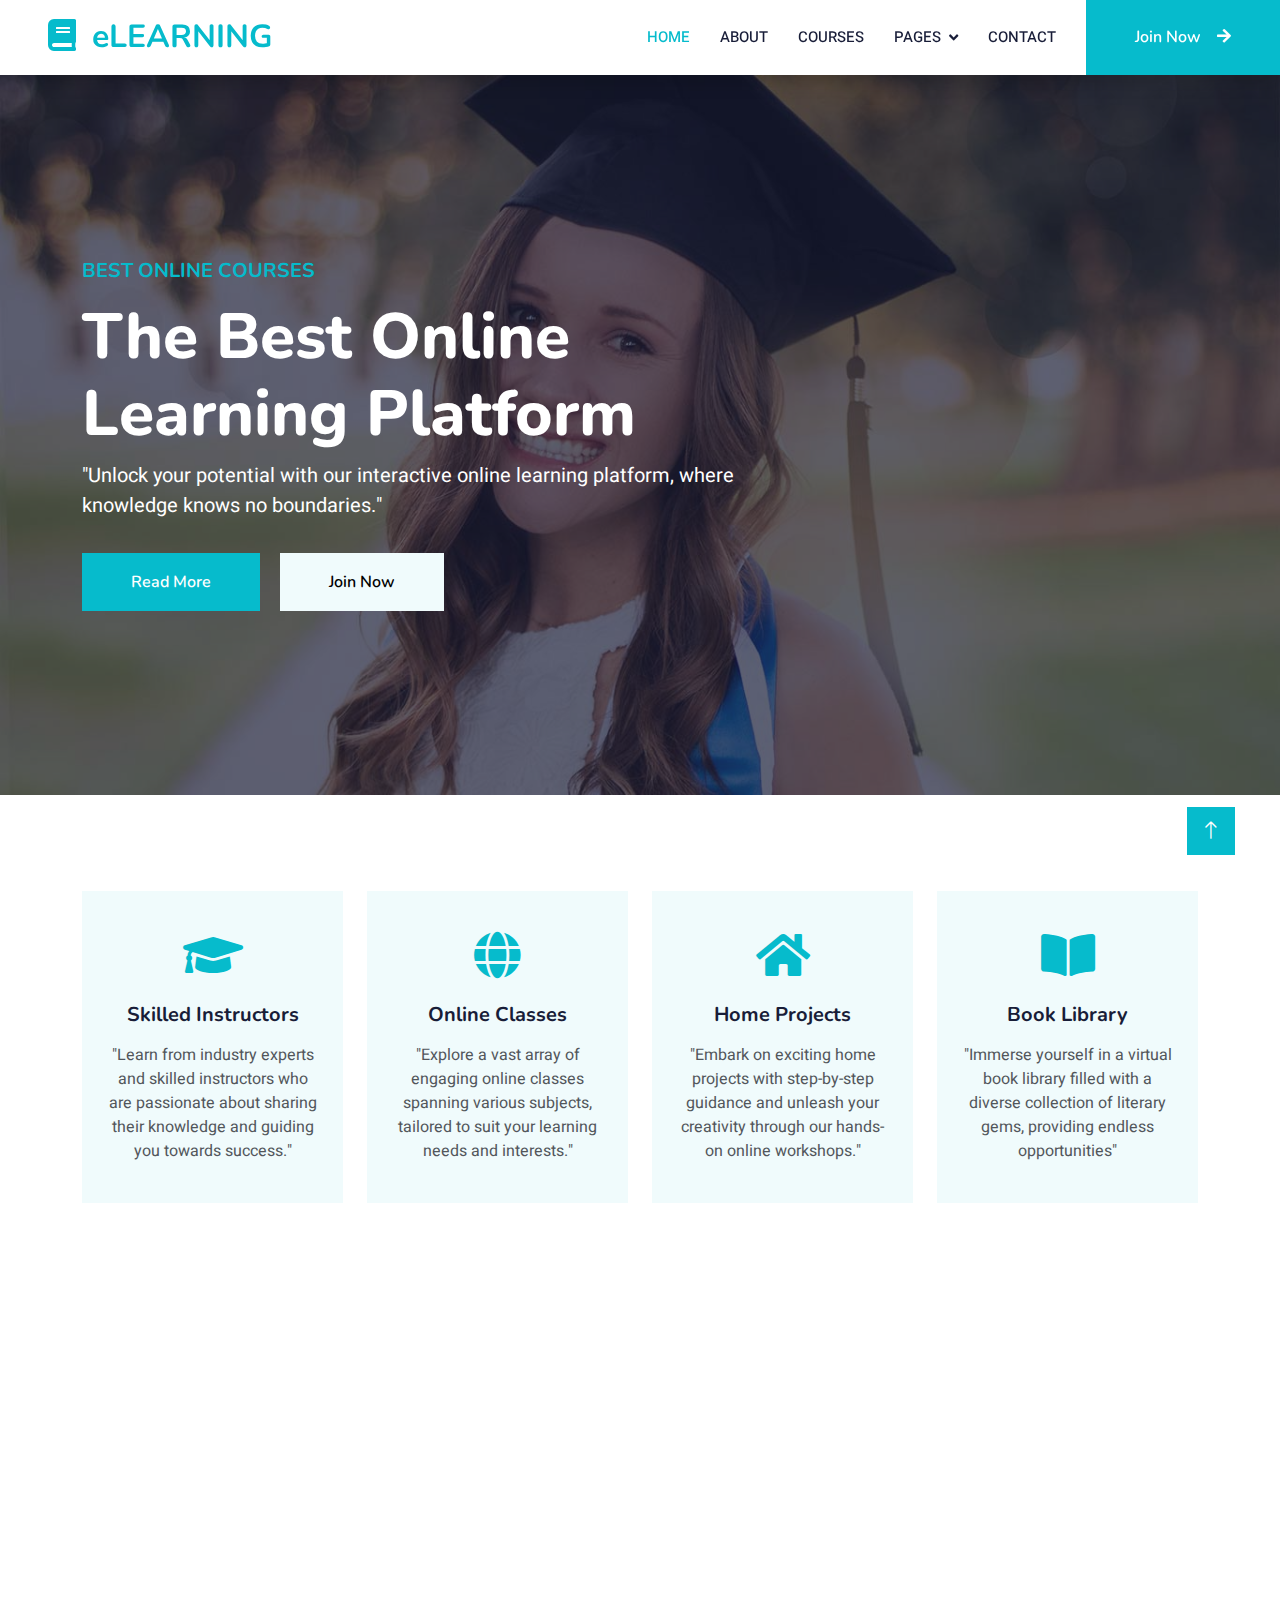
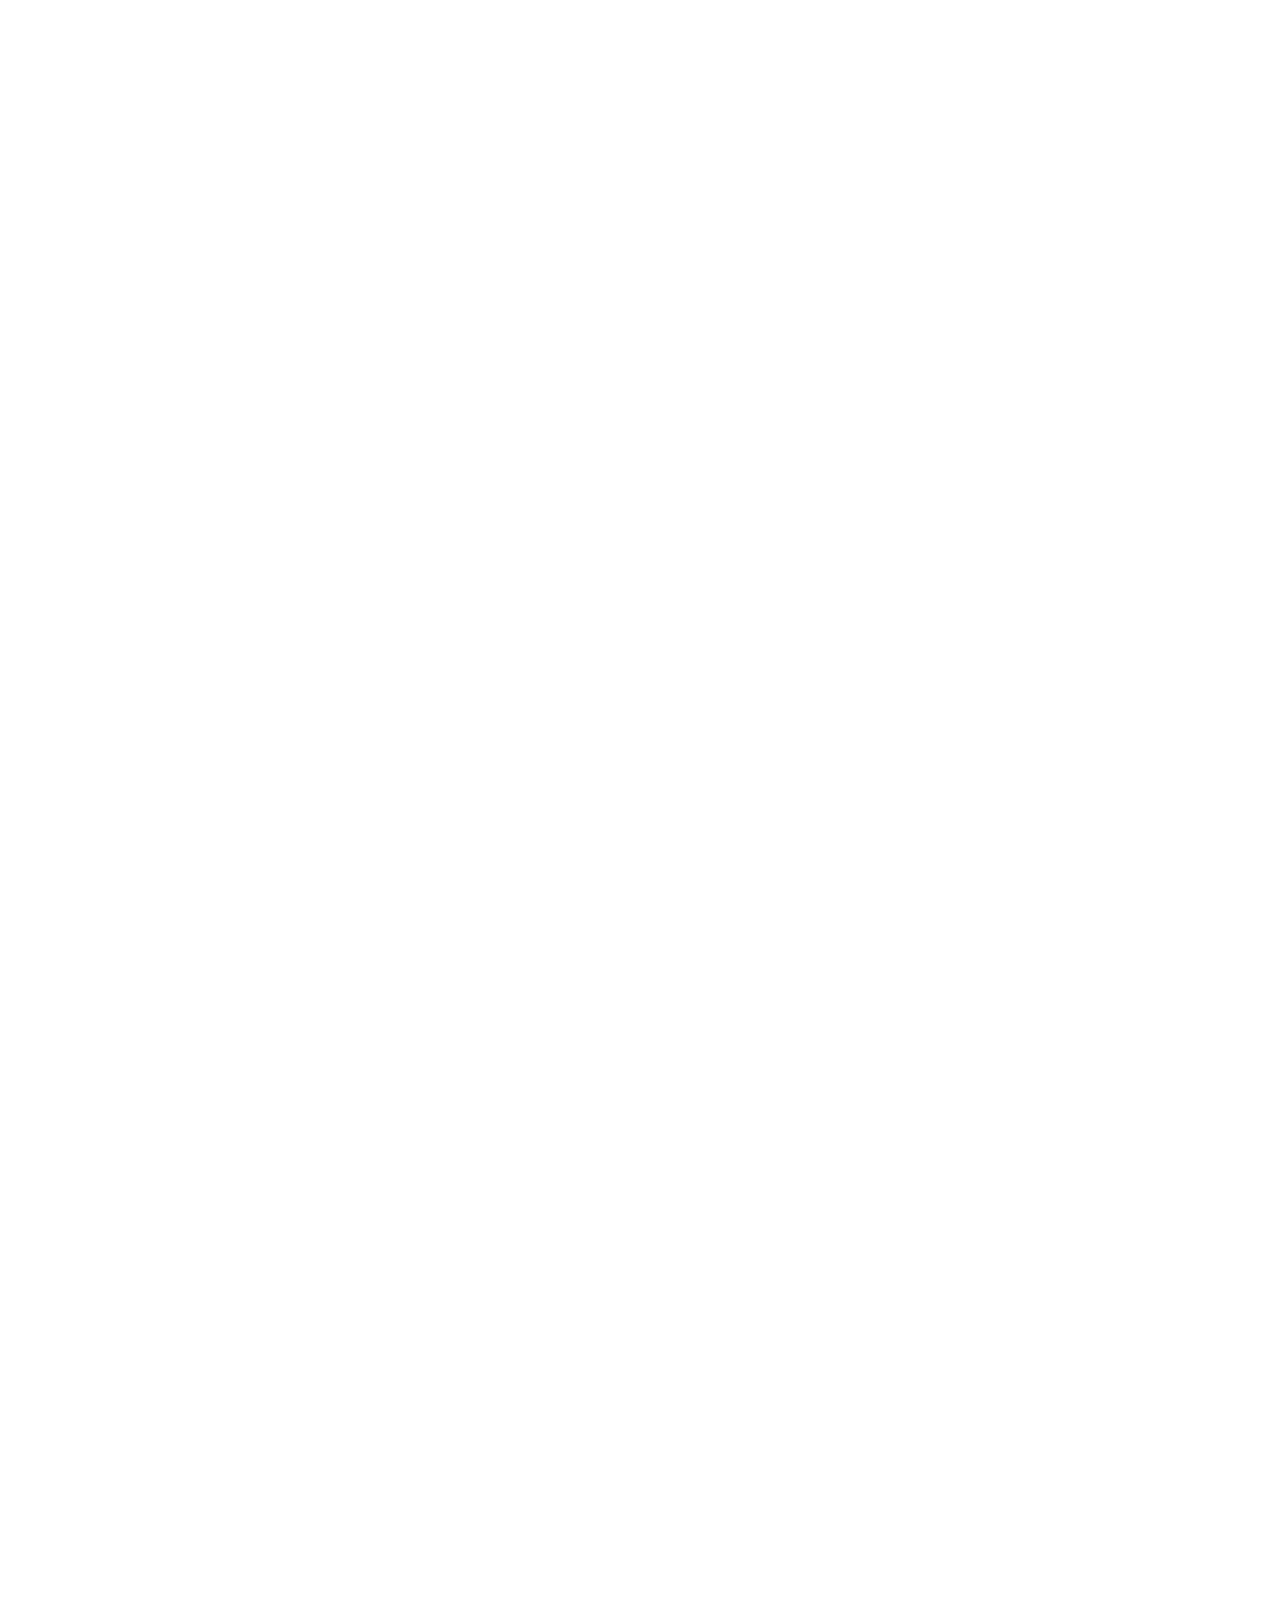
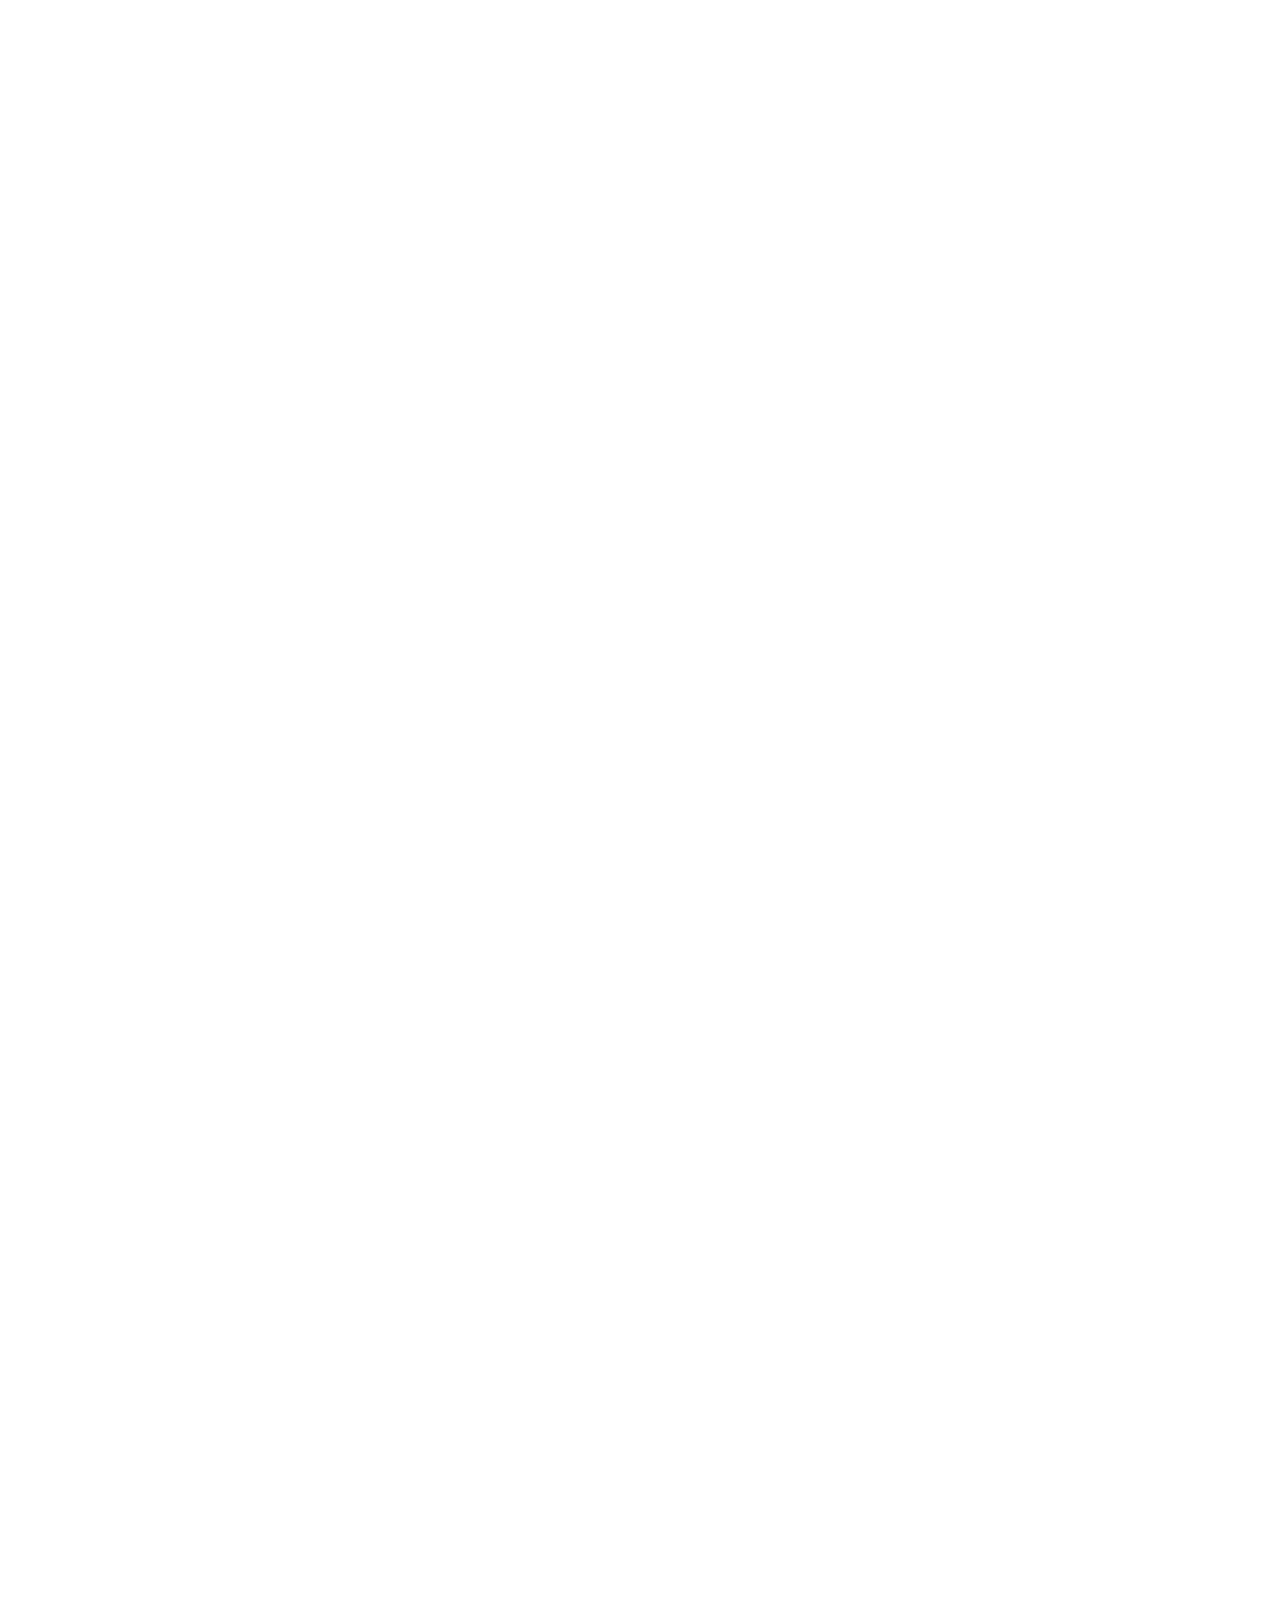
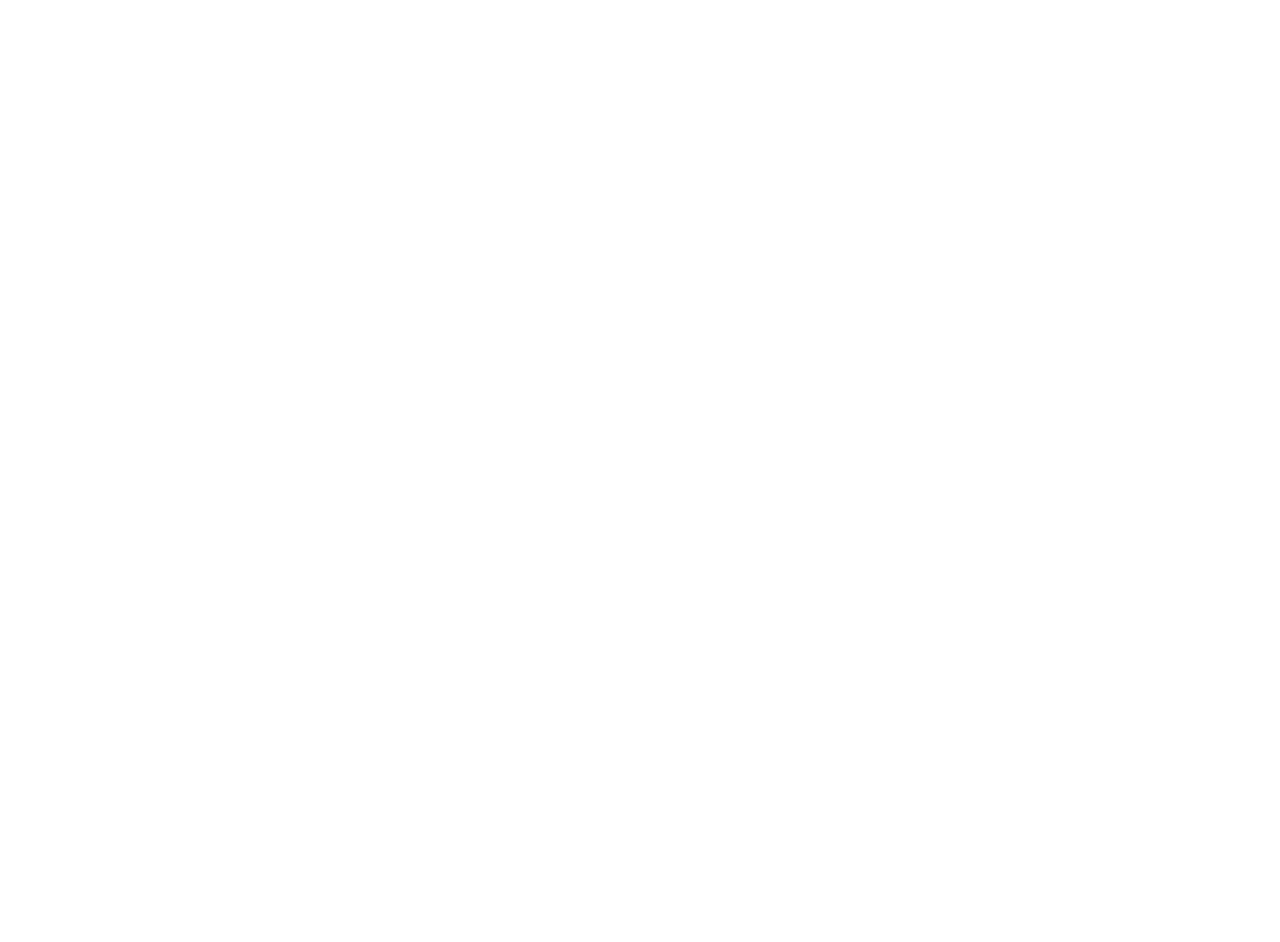
<file: index.html>
<!DOCTYPE html>
<html lang="en">

<head>
    <meta charset="utf-8">
    <title>eLEARNING Academy</title>
    <meta content="width=device-width, initial-scale=1.0" name="viewport">
    <meta content="" name="keywords">
    <meta content="" name="description">

    <!-- Favicon -->
    <link href="img/favicon.ico" rel="icon">

    <!-- Google Web Fonts -->
    <link rel="preconnect" href="https://fonts.googleapis.com">
    <link rel="preconnect" href="https://fonts.gstatic.com" crossorigin>
    <link href="https://fonts.googleapis.com/css2?family=Heebo:wght@400;500;600&family=Nunito:wght@600;700;800&display=swap" rel="stylesheet">

    <!-- Icon Font Stylesheet -->
    <link href="https://cdnjs.cloudflare.com/ajax/libs/font-awesome/5.10.0/css/all.min.css" rel="stylesheet">
    <link href="https://cdn.jsdelivr.net/npm/bootstrap-icons@1.4.1/font/bootstrap-icons.css" rel="stylesheet">

    <!-- Libraries Stylesheet -->
    <link href="lib/animate/animate.min.css" rel="stylesheet">
    <link href="lib/owlcarousel/assets/owl.carousel.min.css" rel="stylesheet">

    <!-- Customized Bootstrap Stylesheet -->
    <link href="css/bootstrap.min.css" rel="stylesheet">

    <!-- Template Stylesheet -->
    <link href="css/style.css" rel="stylesheet">
</head>

<body>
    <!-- Spinner Start -->
    <div id="spinner" class="show bg-white position-fixed translate-middle w-100 vh-100 top-50 start-50 d-flex align-items-center justify-content-center">
        <div class="spinner-border text-primary" style="width: 3rem; height: 3rem;" role="status">
            <span class="sr-only">Loading...</span>
        </div>
    </div>
    <!-- Spinner End -->


    <!-- Navbar Start -->
    <nav class="navbar navbar-expand-lg bg-white navbar-light shadow sticky-top p-0">
        <a href="index.html" class="navbar-brand d-flex align-items-center px-4 px-lg-5">
            <h2 class="m-0 text-primary"><i class="fa fa-book me-3"></i>eLEARNING</h2>
        </a>
        <button type="button" class="navbar-toggler me-4" data-bs-toggle="collapse" data-bs-target="#navbarCollapse">
            <span class="navbar-toggler-icon"></span>
        </button>
        <div class="collapse navbar-collapse" id="navbarCollapse">
            <div class="navbar-nav ms-auto p-4 p-lg-0">
                <a href="index.html" class="nav-item nav-link active">Home</a>
                <a href="about.html" class="nav-item nav-link">About</a>
                <a href="courses.html" class="nav-item nav-link">Courses</a>
                <div class="nav-item dropdown">
                    <a href="#" class="nav-link dropdown-toggle" data-bs-toggle="dropdown">Pages</a>
                    <div class="dropdown-menu fade-down m-0">
                        <a href="team.html" class="dropdown-item">Our Team</a>
                        <!-- <a href="testimonial.html" class="dropdown-item">Testimonial</a>
                        <a href="404.html" class="dropdown-item">404 Page</a> -->
                    </div>
                </div>
                <a href="contact.html" class="nav-item nav-link">Contact</a>
            </div>
            <a href="" class="btn btn-primary py-4 px-lg-5 d-none d-lg-block">Join Now<i class="fa fa-arrow-right ms-3"></i></a>
        </div>
    </nav>
    <!-- Navbar End -->


    <!-- Carousel Start -->
    <div class="container-fluid p-0 mb-5">
        <div class="owl-carousel header-carousel position-relative">
            <div class="owl-carousel-item position-relative">
                <img class="img-fluid" src="img/carousel-1.jpg" alt="">
                <div class="position-absolute top-0 start-0 w-100 h-100 d-flex align-items-center" style="background: rgba(24, 29, 56, .7);">
                    <div class="container">
                        <div class="row justify-content-start">
                            <div class="col-sm-10 col-lg-8">
                                <h5 class="text-primary text-uppercase mb-3 animated slideInDown">Best Online Courses</h5>
                                <h1 class="display-3 text-white animated slideInDown">The Best Online Learning Platform</h1>
                                <p class="fs-5 text-white mb-4 pb-2">
                                    "Unlock your potential with our interactive online learning platform, where knowledge knows no boundaries."</p>
                                <a href="" class="btn btn-primary py-md-3 px-md-5 me-3 animated slideInLeft">Read More</a>
                                <a href="" class="btn btn-light py-md-3 px-md-5 animated slideInRight">Join Now</a>
                            </div>
                        </div>
                    </div>
                </div>
            </div>
            <div class="owl-carousel-item position-relative">
                <img class="img-fluid" src="img/carousel-2.jpg" alt="">
                <div class="position-absolute top-0 start-0 w-100 h-100 d-flex align-items-center" style="background: rgba(24, 29, 56, .7);">
                    <div class="container">
                        <div class="row justify-content-start">
                            <div class="col-sm-10 col-lg-8">
                                <h5 class="text-primary text-uppercase mb-3 animated slideInDown">Best Online Courses</h5>
                                <h1 class="display-3 text-white animated slideInDown">Get Educated Online From Your Home</h1>
                                <p class="fs-5 text-white mb-4 pb-2">"Embrace the power of education from the comfort of your home with our cutting-edge online learning platform."</p>
                                <a href="" class="btn btn-primary py-md-3 px-md-5 me-3 animated slideInLeft">Read More</a>
                                <a href="" class="btn btn-light py-md-3 px-md-5 animated slideInRight">Join Now</a>
                            </div>
                        </div>
                    </div>
                </div>
            </div>
        </div>
    </div>
    <!-- Carousel End -->


    <!-- Service Start -->
    <div class="container-xxl py-5">
        <div class="container">
            <div class="row g-4">
                <div class="col-lg-3 col-sm-6 wow fadeInUp" data-wow-delay="0.1s">
                    <div class="service-item text-center pt-3">
                        <div class="p-4">
                            <i class="fa fa-3x fa-graduation-cap text-primary mb-4"></i>
                            <h5 class="mb-3">Skilled Instructors</h5>
                            <p>"Learn from industry experts and skilled instructors who are passionate about sharing their knowledge and guiding you towards success."</p>
                        </div>
                    </div>
                </div>
                <div class="col-lg-3 col-sm-6 wow fadeInUp" data-wow-delay="0.3s">
                    <div class="service-item text-center pt-3">
                        <div class="p-4">
                            <i class="fa fa-3x fa-globe text-primary mb-4"></i>
                            <h5 class="mb-3">Online Classes</h5>
                            <p>"Explore a vast array of engaging online classes spanning various subjects, tailored to suit your learning needs and interests."</p>
                        </div>
                    </div>
                </div>
                <div class="col-lg-3 col-sm-6 wow fadeInUp" data-wow-delay="0.5s">
                    <div class="service-item text-center pt-3">
                        <div class="p-4">
                            <i class="fa fa-3x fa-home text-primary mb-4"></i>
                            <h5 class="mb-3">Home Projects</h5>
                            <p>"Embark on exciting home projects with step-by-step guidance and unleash your creativity through our hands-on online workshops."</p>
                        </div>
                    </div>
                </div>
                <div class="col-lg-3 col-sm-6 wow fadeInUp" data-wow-delay="0.7s">
                    <div class="service-item text-center pt-3">
                        <div class="p-4">
                            <i class="fa fa-3x fa-book-open text-primary mb-4"></i>
                            <h5 class="mb-3">Book Library</h5>
                            <p>
                                "Immerse yourself in a virtual book library filled with a diverse collection of literary gems, providing endless opportunities"</p>
                        </div>
                    </div>
                </div>
            </div>
        </div>
    </div>
    <!-- Service End -->


    <!-- About Start -->
    <div class="container-xxl py-5">
        <div class="container">
            <div class="row g-5">
                <div class="col-lg-6 wow fadeInUp" data-wow-delay="0.1s" style="min-height: 400px;">
                    <div class="position-relative h-100">
                        <img class="img-fluid position-absolute w-100 h-100" src="img/about.jpg" alt="" style="object-fit: cover;">
                    </div>
                </div>
                <div class="col-lg-6 wow fadeInUp" data-wow-delay="0.3s">
                    <h6 class="section-title bg-white text-start text-primary pe-3">About Us</h6>
                    <h1 class="mb-4">Welcome to eLEARNING</h1>
                    <p class="mb-4">"Welcome to our innovative online learning platform, where knowledge and curiosity converge. Join our community of learners, explore captivating courses, and unlock your full potential in the comfort of your own home."</p>
                    <div class="row gy-2 gx-4 mb-4">
                        <div class="col-sm-6">
                            <p class="mb-0"><i class="fa fa-arrow-right text-primary me-2"></i>Skilled Instructors</p>
                        </div>
                        <div class="col-sm-6">
                            <p class="mb-0"><i class="fa fa-arrow-right text-primary me-2"></i>Online Classes</p>
                        </div>
                        <div class="col-sm-6">
                            <p class="mb-0"><i class="fa fa-arrow-right text-primary me-2"></i>International Certificate</p>
                        </div>
                        <div class="col-sm-6">
                            <p class="mb-0"><i class="fa fa-arrow-right text-primary me-2"></i>Skilled Instructors</p>
                        </div>
                        <div class="col-sm-6">
                            <p class="mb-0"><i class="fa fa-arrow-right text-primary me-2"></i>Online Classes</p>
                        </div>
                        <div class="col-sm-6">
                            <p class="mb-0"><i class="fa fa-arrow-right text-primary me-2"></i>International Certificate</p>
                        </div>
                    </div>
                    <a class="btn btn-primary py-3 px-5 mt-2" href="">Read More</a>
                </div>
            </div>
        </div>
    </div>
    <!-- About End -->


    <!-- Categories Start -->
    <div class="container-xxl py-5 category">
        <div class="container">
            <div class="text-center wow fadeInUp" data-wow-delay="0.1s">
                <h6 class="section-title bg-white text-center text-primary px-3">Categories</h6>
                <h1 class="mb-5">Courses Categories</h1>
            </div>
            <div class="row g-3">
                <div class="col-lg-7 col-md-6">
                    <div class="row g-3">
                        <div class="col-lg-12 col-md-12 wow zoomIn" data-wow-delay="0.1s">
                            <a class="position-relative d-block overflow-hidden" href="">
                                <img class="img-fluid" src="img/cat-1.jpg" alt="">
                                <div class="bg-white text-center position-absolute bottom-0 end-0 py-2 px-3" style="margin: 1px;">
                                    <h5 class="m-0">IGCSE</h5>
                                    <small class="text-primary">07 Courses</small>
                                </div>
                            </a>
                        </div>
                        <div class="col-lg-6 col-md-12 wow zoomIn" data-wow-delay="0.3s">
                            <a class="position-relative d-block overflow-hidden" href="">
                                <img class="img-fluid" src="img/cat-2.jpg" alt="">
                                <div class="bg-white text-center position-absolute bottom-0 end-0 py-2 px-3" style="margin: 1px;">
                                    <h5 class="m-0">Graphic Design</h5>
                                    <small class="text-primary">04 Courses</small>
                                </div>
                            </a>
                        </div>
                        <div class="col-lg-6 col-md-12 wow zoomIn" data-wow-delay="0.5s">
                            <a class="position-relative d-block overflow-hidden" href="">
                                <img class="img-fluid" src="img/cat-3.jpg" alt="">
                                <div class="bg-white text-center position-absolute bottom-0 end-0 py-2 px-3" style="margin: 1px;">
                                    <h5 class="m-0">Video Editing</h5>
                                    <small class="text-primary">11 Courses</small>
                                </div>
                            </a>
                        </div>
                    </div>
                </div>
                <div class="col-lg-5 col-md-6 wow zoomIn" data-wow-delay="0.7s" style="min-height: 350px;">
                    <a class="position-relative d-block h-100 overflow-hidden" href="">
                        <img class="img-fluid position-absolute w-100 h-100" src="img/cat-4.jpg" alt="" style="object-fit: cover;">
                        <div class="bg-white text-center position-absolute bottom-0 end-0 py-2 px-3" style="margin:  1px;">
                            <h5 class="m-0">Online Marketing</h5>
                            <small class="text-primary">16 Courses</small>
                        </div>
                    </a>
                </div>
            </div>
        </div>
    </div>
    <!-- Categories Start -->


    <!-- Courses Start -->
    <div class="container-xxl py-5">
        <div class="container">
            <div class="text-center wow fadeInUp" data-wow-delay="0.1s">
                <h6 class="section-title bg-white text-center text-primary px-3">Courses</h6>
                <h1 class="mb-5">Popular Courses</h1>
            </div>
            <div class="row g-4 justify-content-center">
                <div class="col-lg-4 col-md-6 wow fadeInUp" data-wow-delay="0.1s">
                    <div class="course-item bg-light">
                        <div class="position-relative overflow-hidden">
                            <img class="img-fluid" src="img/course-1.jpg" alt="">
                            <div class="w-100 d-flex justify-content-center position-absolute bottom-0 start-0 mb-4">
                                <a href="#" class="flex-shrink-0 btn btn-sm btn-primary px-3 border-end" style="border-radius: 30px 0 0 30px;">Read More</a>
                                <a href="#" class="flex-shrink-0 btn btn-sm btn-primary px-3" style="border-radius: 0 30px 30px 0;">Join Now</a>
                            </div>
                        </div>
                        <div class="text-center p-4 pb-0">
                            <h3 class="mb-0">20$/hr</h3>
                            <div class="mb-3">
                                <small class="fa fa-star text-primary"></small>
                                <small class="fa fa-star text-primary"></small>
                                <small class="fa fa-star text-primary"></small>
                                <small class="fa fa-star text-primary"></small>
                                <small class="fa fa-star text-primary"></small>
                                <small>(27)</small>
                            </div>
                            <h5 class="mb-4">Cambridge IGCSE Computer Science</h5>
                        </div>
                        <div class="d-flex border-top">
                            <small class="flex-fill text-center border-end py-2"><i class="fa fa-user-tie text-primary me-2"></i>Riaz Khan</small>
                            <small class="flex-fill text-center border-end py-2"><i class="fa fa-clock text-primary me-2"></i></small>
                            <small class="flex-fill text-center py-2"><i class="fa fa-user text-primary me-2"></i>30 Students</small>
                        </div>
                    </div>
                </div>
                <div class="col-lg-4 col-md-6 wow fadeInUp" data-wow-delay="0.3s">
                    <div class="course-item bg-light">
                        <div class="position-relative overflow-hidden">
                            <img class="img-fluid" src="img/course-3.jpg" alt="">
                            <div class="w-100 d-flex justify-content-center position-absolute bottom-0 start-0 mb-4">
                                <a href="#" class="flex-shrink-0 btn btn-sm btn-primary px-3 border-end" style="border-radius: 30px 0 0 30px;">Read More</a>
                                <a href="#" class="flex-shrink-0 btn btn-sm btn-primary px-3" style="border-radius: 0 30px 30px 0;">Join Now</a>
                            </div>
                        </div>
                        <div class="text-center p-4 pb-0">
                            <h3 class="mb-0">20$/hr</h3>
                            <div class="mb-3">
                                <small class="fa fa-star text-primary"></small>
                                <small class="fa fa-star text-primary"></small>
                                <small class="fa fa-star text-primary"></small>
                                <small class="fa fa-star text-primary"></small>
                                <small class="fa fa-star text-primary"></small>
                                <small>(11)</small>
                            </div>
                            <h5 class="mb-4">AQA GCSE Computer<br> Science</h5>
                        </div>
                        <div class="d-flex border-top">
                            <small class="flex-fill text-center border-end py-2"><i class="fa fa-user-tie text-primary me-2"></i>Riaz Khan</small>
                            <small class="flex-fill text-center border-end py-2"><i class="fa fa-clock text-primary me-2"></i></small>
                            <small class="flex-fill text-center py-2"><i class="fa fa-user text-primary me-2"></i>11 Students</small>
                        </div>
                    </div>
                </div>
                <div class="col-lg-4 col-md-6 wow fadeInUp" data-wow-delay="0.5s">
                    <div class="course-item bg-light">
                        <div class="position-relative overflow-hidden">
                            <img class="img-fluid" src="img/course-3.jpg" alt="">
                            <div class="w-100 d-flex justify-content-center position-absolute bottom-0 start-0 mb-4">
                                <a href="#" class="flex-shrink-0 btn btn-sm btn-primary px-3 border-end" style="border-radius: 30px 0 0 30px;">Read More</a>
                                <a href="#" class="flex-shrink-0 btn btn-sm btn-primary px-3" style="border-radius: 0 30px 30px 0;">Join Now</a>
                            </div>
                        </div>
                        <div class="text-center p-4 pb-0">
                            <h3 class="mb-0">20$/hr</h3>
                            <div class="mb-3">
                                <small class="fa fa-star text-primary"></small>
                                <small class="fa fa-star text-primary"></small>
                                <small class="fa fa-star text-primary"></small>
                                <small class="fa fa-star text-primary"></small>
                                <small class="fa fa-star text-primary"></small>
                                <small>(06)</small>
                            </div>
                            <h5 class="mb-4">Cambridge A-Level Computer Science</h5>
                        </div>
                        <div class="d-flex border-top">
                            <small class="flex-fill text-center border-end py-2"><i class="fa fa-user-tie text-primary me-2"></i>Riaz Khan</small>
                            <small class="flex-fill text-center border-end py-2"><i class="fa fa-clock text-primary me-2"></i></small>
                            <small class="flex-fill text-center py-2"><i class="fa fa-user text-primary me-2"></i>07 Students</small>
                        </div>
                    </div>
                </div>
                <div class="col-lg-4 col-md-6 wow fadeInUp" data-wow-delay="0.5s">
                    <div class="course-item bg-light">
                        <div class="position-relative overflow-hidden">
                            <img class="img-fluid" src="img/course-3.jpg" alt="">
                            <div class="w-100 d-flex justify-content-center position-absolute bottom-0 start-0 mb-4">
                                <a href="#" class="flex-shrink-0 btn btn-sm btn-primary px-3 border-end" style="border-radius: 30px 0 0 30px;">Read More</a>
                                <a href="#" class="flex-shrink-0 btn btn-sm btn-primary px-3" style="border-radius: 0 30px 30px 0;">Join Now</a>
                            </div>
                        </div>
                        <div class="text-center p-4 pb-0">
                            <h3 class="mb-0">20$/hr</h3>
                            <div class="mb-3">
                                <small class="fa fa-star text-primary"></small>
                                <small class="fa fa-star text-primary"></small>
                                <small class="fa fa-star text-primary"></small>
                                <small class="fa fa-star text-primary"></small>
                                <small class="fa fa-star text-primary"></small>
                                <small>(14)</small>
                            </div>
                            <h5 class="mb-4">Edexcel IGCSE Computer Science</h5>
                        </div>
                        <div class="d-flex border-top">
                            <small class="flex-fill text-center border-end py-2"><i class="fa fa-user-tie text-primary me-2"></i>Riaz Khan</small>
                            <small class="flex-fill text-center border-end py-2"><i class="fa fa-clock text-primary me-2"></i></small>
                            <small class="flex-fill text-center py-2"><i class="fa fa-user text-primary me-2"></i>14 Students</small>
                        </div>
                    </div>
                </div>
                <div class="col-lg-4 col-md-6 wow fadeInUp" data-wow-delay="0.5s">
                    <div class="course-item bg-light">
                        <div class="position-relative overflow-hidden">
                            <img class="img-fluid" src="img/course-3.jpg" alt="">
                            <div class="w-100 d-flex justify-content-center position-absolute bottom-0 start-0 mb-4">
                                <a href="#" class="flex-shrink-0 btn btn-sm btn-primary px-3 border-end" style="border-radius: 30px 0 0 30px;">Read More</a>
                                <a href="#" class="flex-shrink-0 btn btn-sm btn-primary px-3" style="border-radius: 0 30px 30px 0;">Join Now</a>
                            </div>
                        </div>
                        <div class="text-center p-4 pb-0">
                            <h3 class="mb-0">20$/hr</h3>
                            <div class="mb-3">
                                <small class="fa fa-star text-primary"></small>
                                <small class="fa fa-star text-primary"></small>
                                <small class="fa fa-star text-primary"></small>
                                <small class="fa fa-star text-primary"></small>
                                <small class="fa fa-star text-primary"></small>
                                <small>(21)</small>
                            </div>
                            <h5 class="mb-4">Edexcel IGCSE IT</h5>
                        </div>
                        <div class="d-flex border-top">
                            <small class="flex-fill text-center border-end py-2"><i class="fa fa-user-tie text-primary me-2"></i>Riaz Khan</small>
                            <small class="flex-fill text-center border-end py-2"><i class="fa fa-clock text-primary me-2"></i></small>
                            <small class="flex-fill text-center py-2"><i class="fa fa-user text-primary me-2"></i>22 Students</small>
                        </div>
                    </div>
                </div>
                <div class="col-lg-4 col-md-6 wow fadeInUp" data-wow-delay="0.5s">
                    <div class="course-item bg-light">
                        <div class="position-relative overflow-hidden">
                            <img class="img-fluid" src="img/course-3.jpg" alt="">
                            <div class="w-100 d-flex justify-content-center position-absolute bottom-0 start-0 mb-4">
                                <a href="#" class="flex-shrink-0 btn btn-sm btn-primary px-3 border-end" style="border-radius: 30px 0 0 30px;">Read More</a>
                                <a href="#" class="flex-shrink-0 btn btn-sm btn-primary px-3" style="border-radius: 0 30px 30px 0;">Join Now</a>
                            </div>
                        </div>
                        <div class="text-center p-4 pb-0">
                            <h3 class="mb-0">20$/hr</h3>
                            <div class="mb-3">
                                <small class="fa fa-star text-primary"></small>
                                <small class="fa fa-star text-primary"></small>
                                <small class="fa fa-star text-primary"></small>
                                <small class="fa fa-star text-primary"></small>
                                <small class="fa fa-star text-primary"></small>
                                <small>(36)</small>
                            </div>
                            <h5 class="mb-4">OCR GCSE Computer Science</h5>
                        </div>
                        <div class="d-flex border-top">
                            <small class="flex-fill text-center border-end py-2"><i class="fa fa-user-tie text-primary me-2"></i>Riaz Khan</small>
                            <small class="flex-fill text-center border-end py-2"><i class="fa fa-clock text-primary me-2"></i></small>
                            <small class="flex-fill text-center py-2"><i class="fa fa-user text-primary me-2"></i>36 Students</small>
                        </div>
                    </div>
                </div>
                <div class="col-lg-4 col-md-6 wow fadeInUp" data-wow-delay="0.5s">
                   
                    <div class="course-item bg-light">
                        <div class="position-relative overflow-hidden">
                            <img class="img-fluid" src="img/course-2.jpg" alt="">
                            <div class="w-100 d-flex justify-content-center position-absolute bottom-0 start-0 mb-4">
                                <a href="#" class="flex-shrink-0 btn btn-sm btn-primary px-3 border-end" style="border-radius: 30px 0 0 30px;">Read More</a>
                                <a href="#" class="flex-shrink-0 btn btn-sm btn-primary px-3" style="border-radius: 0 30px 30px 0;">Join Now</a>
                            </div>
                        </div>
                        <div class="text-center p-4 pb-0">
                            <h3 class="mb-0">20$/hr</h3>
                            <div class="mb-3">
                                <small class="fa fa-star text-primary"></small>
                                <small class="fa fa-star text-primary"></small>
                                <small class="fa fa-star text-primary"></small>
                                <small class="fa fa-star text-primary"></small>
                                <small class="fa fa-star text-primary"></small>
                                <small>(11)</small>
                            </div>
                            <h5 class="mb-4">Cambridge IGCSE ICT</h5>
                        </div>
                        <div class="d-flex border-top">
                            <small class="flex-fill text-center border-end py-2"><i class="fa fa-user-tie text-primary me-2"></i>Riaz khan</small>
                            <small class="flex-fill text-center border-end py-2"><i class="fa fa-clock text-primary me-2"></i></small>
                            <small class="flex-fill text-center py-2"><i class="fa fa-user text-primary me-2"></i>11 Students</small>
                        </div>
                    </div>
                </div>
            </div>
        </div>
    </div>
    <!-- Courses End -->


    <!-- Team Start -->
    <div class="container-xxl py-5">
        <div class="container">
            <div class="text-center wow fadeInUp" data-wow-delay="0.1s">
                <h6 class="section-title bg-white text-center text-primary px-3">Instructors</h6>
                <h1 class="mb-5">Expert Instructors</h1>
            </div>
            <div class="row g-4" style="justify-content: center;">
                <div class="col-lg-3 col-md-6 wow fadeInUp" data-wow-delay="0.1s">
                    <div class="team-item bg-light">
                        <div class="overflow-hidden">
                            <img class="img-fluid" src="img/Riaz-New-Profile.jpg" alt="">
                        </div>
                        <div class="position-relative d-flex justify-content-center" style="margin-top: -23px;">
                            <div class="bg-light d-flex justify-content-center pt-2 px-1">
                                <a class="btn btn-sm-square btn-primary mx-1" href=""><i class="fab fa-facebook-f"></i></a>
                                <a class="btn btn-sm-square btn-primary mx-1" href=""><i class="fab fa-twitter"></i></a>
                                <a class="btn btn-sm-square btn-primary mx-1" href=""><i class="fab fa-instagram"></i></a>
                            </div>
                        </div>
                        <div class="text-center p-4">
                            <h5 class="mb-0">Instructor Name</h5>
                            <small>Designation</small>
                        </div>
                    </div>
                </div>
                <!-- <div class="col-lg-3 col-md-6 wow fadeInUp" data-wow-delay="0.3s">
                    <div class="team-item bg-light">
                        <div class="overflow-hidden">
                            <img class="img-fluid" src="img/team-2.jpg" alt="">
                        </div>
                        <div class="position-relative d-flex justify-content-center" style="margin-top: -23px;">
                            <div class="bg-light d-flex justify-content-center pt-2 px-1">
                                <a class="btn btn-sm-square btn-primary mx-1" href=""><i class="fab fa-facebook-f"></i></a>
                                <a class="btn btn-sm-square btn-primary mx-1" href=""><i class="fab fa-twitter"></i></a>
                                <a class="btn btn-sm-square btn-primary mx-1" href=""><i class="fab fa-instagram"></i></a>
                            </div>
                        </div>
                        <div class="text-center p-4">
                            <h5 class="mb-0">Instructor Name</h5>
                            <small>Designation</small>
                        </div>
                    </div>
                </div> -->
                <!-- <div class="col-lg-3 col-md-6 wow fadeInUp" data-wow-delay="0.5s">
                    <div class="team-item bg-light">
                        <div class="overflow-hidden">
                            <img class="img-fluid" src="img/team-3.jpg" alt="">
                        </div>
                        <div class="position-relative d-flex justify-content-center" style="margin-top: -23px;">
                            <div class="bg-light d-flex justify-content-center pt-2 px-1">
                                <a class="btn btn-sm-square btn-primary mx-1" href=""><i class="fab fa-facebook-f"></i></a>
                                <a class="btn btn-sm-square btn-primary mx-1" href=""><i class="fab fa-twitter"></i></a>
                                <a class="btn btn-sm-square btn-primary mx-1" href=""><i class="fab fa-instagram"></i></a>
                            </div>
                        </div>
                        <div class="text-center p-4">
                            <h5 class="mb-0">Instructor Name</h5>
                            <small>Designation</small>
                        </div>
                    </div>
                </div> -->
                <!-- <div class="col-lg-3 col-md-6 wow fadeInUp" data-wow-delay="0.7s">
                    <div class="team-item bg-light">
                        <div class="overflow-hidden">
                            <img class="img-fluid" src="img/team-4.jpg" alt="">
                        </div>
                        <div class="position-relative d-flex justify-content-center" style="margin-top: -23px;">
                            <div class="bg-light d-flex justify-content-center pt-2 px-1">
                                <a class="btn btn-sm-square btn-primary mx-1" href=""><i class="fab fa-facebook-f"></i></a>
                                <a class="btn btn-sm-square btn-primary mx-1" href=""><i class="fab fa-twitter"></i></a>
                                <a class="btn btn-sm-square btn-primary mx-1" href=""><i class="fab fa-instagram"></i></a>
                            </div>
                        </div>
                        <div class="text-center p-4">
                            <h5 class="mb-0">Instructor Name</h5>
                            <small>Designation</small>
                        </div>
                    </div>
                </div> -->
            </div>
        </div>
    </div>
    <!-- Team End -->


    <!-- Testimonial Start -->
    <div class="container-xxl py-5 wow fadeInUp" data-wow-delay="0.1s">
        <div class="container">
            <div class="text-center">
                <h6 class="section-title bg-white text-center text-primary px-3">Testimonial</h6>
                <h1 class="mb-5">Our Students Say!</h1>
            </div>
            <div class="owl-carousel testimonial-carousel position-relative">
                <div class="testimonial-item text-center">
                    <img class="border rounded-circle p-2 mx-auto mb-3" src="img/testimonial-1.jpg" style="width: 80px; height: 80px;">
                    <h5 class="mb-0">Client Name</h5>
                    <p>Profession</p>
                    <div class="testimonial-text bg-light text-center p-4">
                    <p class="mb-0">Tempor erat elitr rebum at clita. Diam dolor diam ipsum sit diam amet diam et eos. Clita erat ipsum et lorem et sit.</p>
                    </div>
                </div>
                <div class="testimonial-item text-center">
                    <img class="border rounded-circle p-2 mx-auto mb-3" src="img/testimonial-2.jpg" style="width: 80px; height: 80px;">
                    <h5 class="mb-0">Client Name</h5>
                    <p>Profession</p>
                    <div class="testimonial-text bg-light text-center p-4">
                    <p class="mb-0">Tempor erat elitr rebum at clita. Diam dolor diam ipsum sit diam amet diam et eos. Clita erat ipsum et lorem et sit.</p>
                    </div>
                </div>
                <div class="testimonial-item text-center">
                    <img class="border rounded-circle p-2 mx-auto mb-3" src="img/testimonial-3.jpg" style="width: 80px; height: 80px;">
                    <h5 class="mb-0">Client Name</h5>
                    <p>Profession</p>
                    <div class="testimonial-text bg-light text-center p-4">
                    <p class="mb-0">Tempor erat elitr rebum at clita. Diam dolor diam ipsum sit diam amet diam et eos. Clita erat ipsum et lorem et sit.</p>
                    </div>
                </div>
                <div class="testimonial-item text-center">
                    <img class="border rounded-circle p-2 mx-auto mb-3" src="img/testimonial-4.jpg" style="width: 80px; height: 80px;">
                    <h5 class="mb-0">Client Name</h5>
                    <p>Profession</p>
                    <div class="testimonial-text bg-light text-center p-4">
                    <p class="mb-0">Tempor erat elitr rebum at clita. Diam dolor diam ipsum sit diam amet diam et eos. Clita erat ipsum et lorem et sit.</p>
                    </div>
                </div>
            </div>
        </div>
    </div>
    <!-- Testimonial End -->
        

    <!-- Footer Start -->
    <div class="container-fluid bg-dark text-light footer pt-5 mt-5 wow fadeIn" data-wow-delay="0.1s">
        <div class="container py-5">
            <div class="row g-5">
                <div class="col-lg-3 col-md-6">
                    <h4 class="text-white mb-3">Quick Link</h4>
                    <a class="btn btn-link" href="">About Us</a>
                    <a class="btn btn-link" href="">Contact Us</a>
                    <a class="btn btn-link" href="">Privacy Policy</a>
                    <a class="btn btn-link" href="">Terms & Condition</a>
                    <a class="btn btn-link" href="">FAQs & Help</a>
                </div>
                <div class="col-lg-3 col-md-6">
                    <h4 class="text-white mb-3">Contact</h4>
                    <p class="mb-2"><i class="fa fa-map-marker-alt me-3"></i>peshawar pakistan</p>
                    <p class="mb-2"><i class="fa fa-phone-alt me-3"></i>00923449990829</p>
                    <p class="mb-2"><i class="fa fa-envelope me-3"></i>riazkhancbs22@gmail.com</p>
                    <div class="d-flex pt-2">
                        <a class="btn btn-outline-light btn-social" href=""><i class="fab fa-twitter"></i></a>
                        <a class="btn btn-outline-light btn-social" href=""><i class="fab fa-facebook-f"></i></a>
                        <a class="btn btn-outline-light btn-social" href=""><i class="fab fa-youtube"></i></a>
                        <a class="btn btn-outline-light btn-social" href="https://www.linkedin.com/in/riaz-khan-51a80561"><i class="fab fa-linkedin-in"></i></a>
                    </div>
                </div>
                <div class="col-lg-3 col-md-6">
                    <h4 class="text-white mb-3">Gallery</h4>
                    <div class="row g-2 pt-2">
                        <div class="col-4">
                            <img class="img-fluid bg-light p-1" src="img/course-1.jpg" alt="">
                        </div>
                        <div class="col-4">
                            <img class="img-fluid bg-light p-1" src="img/course-2.jpg" alt="">
                        </div>
                        <div class="col-4">
                            <img class="img-fluid bg-light p-1" src="img/course-3.jpg" alt="">
                        </div>
                        <div class="col-4">
                            <img class="img-fluid bg-light p-1" src="img/course-2.jpg" alt="">
                        </div>
                        <div class="col-4">
                            <img class="img-fluid bg-light p-1" src="img/course-3.jpg" alt="">
                        </div>
                        <div class="col-4">
                            <img class="img-fluid bg-light p-1" src="img/course-1.jpg" alt="">
                        </div>
                    </div>
                </div>
                <div class="col-lg-3 col-md-6">
                    <h4 class="text-white mb-3">Newsletter</h4>
                    <p>Dolor amet sit justo amet elitr clita ipsum elitr est.</p>
                    <div class="position-relative mx-auto" style="max-width: 400px;">
                        <input class="form-control border-0 w-100 py-3 ps-4 pe-5" type="text" placeholder="Your email">
                        <button type="button" class="btn btn-primary py-2 position-absolute top-0 end-0 mt-2 me-2">SignUp</button>
                    </div>
                </div>
            </div>
        </div>
        <div class="container">
            <div class="copyright">
                <div class="row">
                    <div class="col-md-6 text-center text-md-start mb-3 mb-md-0">
                        &copy; <a class="border-bottom" href="#">eLearnAcademy</a>, All Right Reserved.

                        
                        Designed By <a class="border-bottom" href="https://www.linkedin.com/in/zakaullahwebdeveloper/">❤ Xaki</a>
                    </div>
                    <div class="col-md-6 text-center text-md-end">
                        <div class="footer-menu">
                            <a href="">Home</a>
                            <a href="">Cookies</a>
                            <a href="">Help</a>
                            <a href="">FQAs</a>
                        </div>
                    </div>
                </div>
            </div>
        </div>
    </div>
    <!-- Footer End -->


    <!-- Back to Top -->
    <a href="#" class="btn btn-lg btn-primary btn-lg-square back-to-top"><i class="bi bi-arrow-up"></i></a>


    <!-- JavaScript Libraries -->
    <script src="https://code.jquery.com/jquery-3.4.1.min.js"></script>
    <script src="https://cdn.jsdelivr.net/npm/bootstrap@5.0.0/dist/js/bootstrap.bundle.min.js"></script>
    <script src="lib/wow/wow.min.js"></script>
    <script src="lib/easing/easing.min.js"></script>
    <script src="lib/waypoints/waypoints.min.js"></script>
    <script src="lib/owlcarousel/owl.carousel.min.js"></script>

    <!-- Template Javascript -->
    <script src="js/main.js"></script>
</body>

</html>
</file>
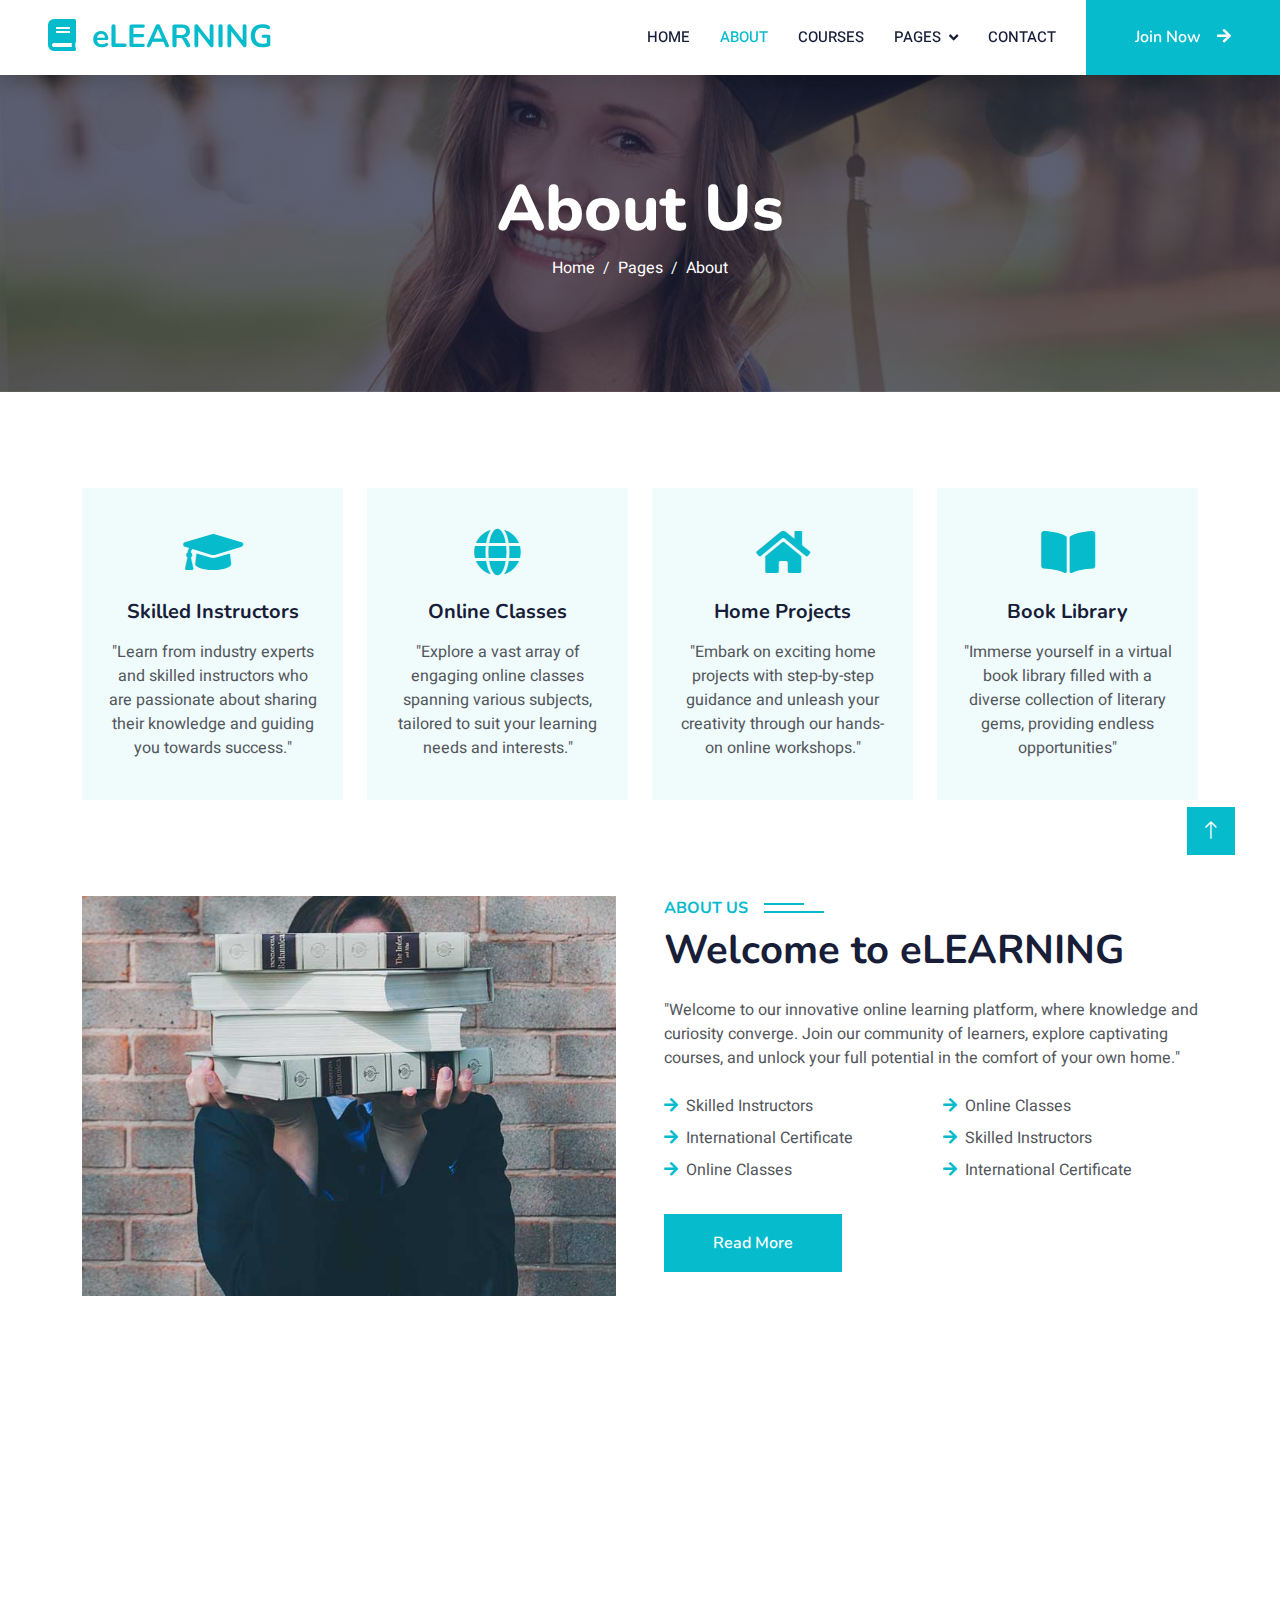
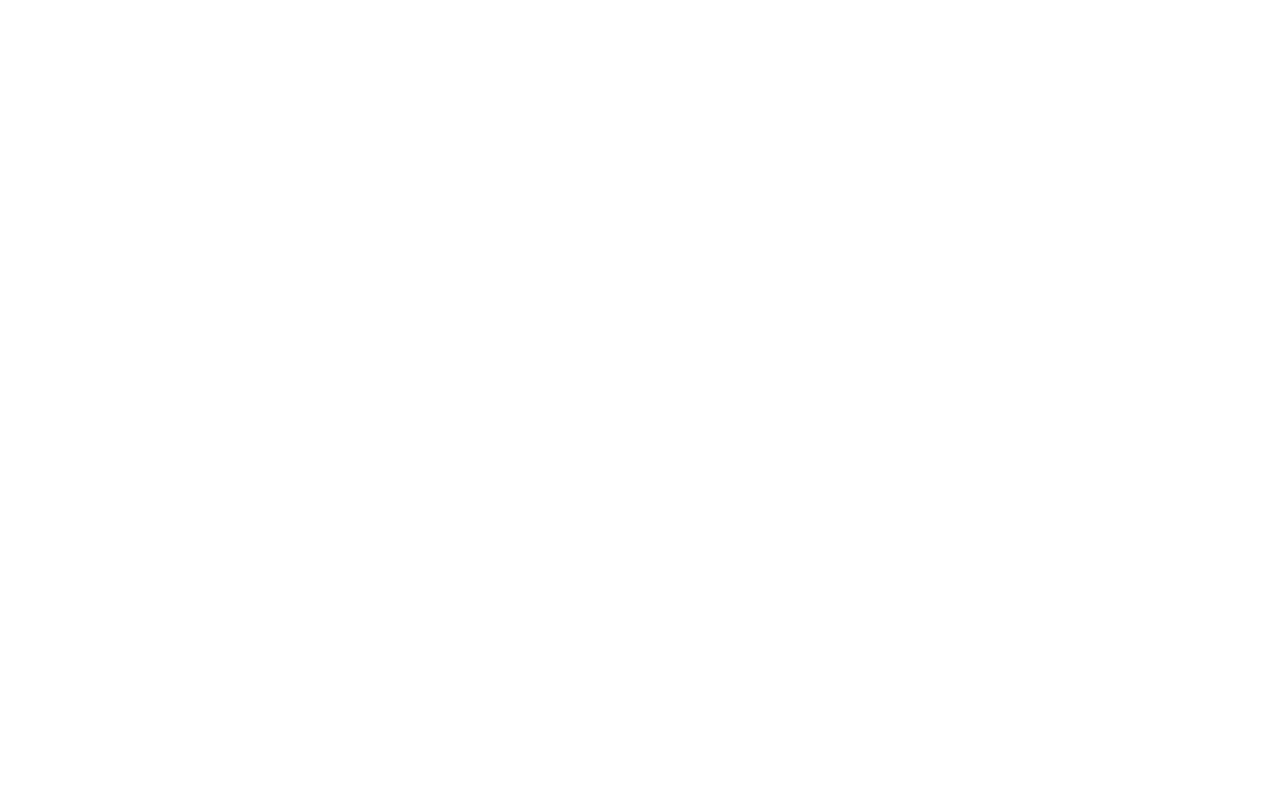
<file: about.html>
<!DOCTYPE html>
<html lang="en">

<head>
    <meta charset="utf-8">
    <title>eLEARNING Academy</title>
    <meta content="width=device-width, initial-scale=1.0" name="viewport">
    <meta content="" name="keywords">
    <meta content="" name="description">

    <!-- Favicon -->
    <link href="img/favicon.ico" rel="icon">

    <!-- Google Web Fonts -->
    <link rel="preconnect" href="https://fonts.googleapis.com">
    <link rel="preconnect" href="https://fonts.gstatic.com" crossorigin>
    <link href="https://fonts.googleapis.com/css2?family=Heebo:wght@400;500;600&family=Nunito:wght@600;700;800&display=swap" rel="stylesheet">

    <!-- Icon Font Stylesheet -->
    <link href="https://cdnjs.cloudflare.com/ajax/libs/font-awesome/5.10.0/css/all.min.css" rel="stylesheet">
    <link href="https://cdn.jsdelivr.net/npm/bootstrap-icons@1.4.1/font/bootstrap-icons.css" rel="stylesheet">

    <!-- Libraries Stylesheet -->
    <link href="lib/animate/animate.min.css" rel="stylesheet">
    <link href="lib/owlcarousel/assets/owl.carousel.min.css" rel="stylesheet">

    <!-- Customized Bootstrap Stylesheet -->
    <link href="css/bootstrap.min.css" rel="stylesheet">

    <!-- Template Stylesheet -->
    <link href="css/style.css" rel="stylesheet">
</head>

<body>
    <!-- Spinner Start -->
    <div id="spinner" class="show bg-white position-fixed translate-middle w-100 vh-100 top-50 start-50 d-flex align-items-center justify-content-center">
        <div class="spinner-border text-primary" style="width: 3rem; height: 3rem;" role="status">
            <span class="sr-only">Loading...</span>
        </div>
    </div>
    <!-- Spinner End -->


    <!-- Navbar Start -->
    <nav class="navbar navbar-expand-lg bg-white navbar-light shadow sticky-top p-0">
        <a href="index.html" class="navbar-brand d-flex align-items-center px-4 px-lg-5">
            <h2 class="m-0 text-primary"><i class="fa fa-book me-3"></i>eLEARNING</h2>
        </a>
        <button type="button" class="navbar-toggler me-4" data-bs-toggle="collapse" data-bs-target="#navbarCollapse">
            <span class="navbar-toggler-icon"></span>
        </button>
        <div class="collapse navbar-collapse" id="navbarCollapse">
            <div class="navbar-nav ms-auto p-4 p-lg-0">
                <a href="index.html" class="nav-item nav-link">Home</a>
                <a href="about.html" class="nav-item nav-link active">About</a>
                <a href="courses.html" class="nav-item nav-link">Courses</a>
                <div class="nav-item dropdown">
                    <a href="#" class="nav-link dropdown-toggle" data-bs-toggle="dropdown">Pages</a>
                    <div class="dropdown-menu fade-down m-0">
                        <a href="team.html" class="dropdown-item">Our Team</a>
                        <!-- <a href="testimonial.html" class="dropdown-item">Testimonial</a>
                        <a href="404.html" class="dropdown-item">404 Page</a> -->
                    </div>
                </div>
                <a href="contact.html" class="nav-item nav-link">Contact</a>
            </div>
            <a href="" class="btn btn-primary py-4 px-lg-5 d-none d-lg-block">Join Now<i class="fa fa-arrow-right ms-3"></i></a>
        </div>
    </nav>
    <!-- Navbar End -->


    <!-- Header Start -->
    <div class="container-fluid bg-primary py-5 mb-5 page-header">
        <div class="container py-5">
            <div class="row justify-content-center">
                <div class="col-lg-10 text-center">
                    <h1 class="display-3 text-white animated slideInDown">About Us</h1>
                    <nav aria-label="breadcrumb">
                        <ol class="breadcrumb justify-content-center">
                            <li class="breadcrumb-item"><a class="text-white" href="#">Home</a></li>
                            <li class="breadcrumb-item"><a class="text-white" href="#">Pages</a></li>
                            <li class="breadcrumb-item text-white active" aria-current="page">About</li>
                        </ol>
                    </nav>
                </div>
            </div>
        </div>
    </div>
    <!-- Header End -->


    <!-- Service Start -->
    <div class="container-xxl py-5">
        <div class="container">
            <div class="row g-4">
                <div class="col-lg-3 col-sm-6 wow fadeInUp" data-wow-delay="0.1s">
                    <div class="service-item text-center pt-3">
                        <div class="p-4">
                            <i class="fa fa-3x fa-graduation-cap text-primary mb-4"></i>
                            <h5 class="mb-3">Skilled Instructors</h5>
                            <p>"Learn from industry experts and skilled instructors who are passionate about sharing their knowledge and guiding you towards success."</p>
                        </div>
                    </div>
                </div>
                <div class="col-lg-3 col-sm-6 wow fadeInUp" data-wow-delay="0.3s">
                    <div class="service-item text-center pt-3">
                        <div class="p-4">
                            <i class="fa fa-3x fa-globe text-primary mb-4"></i>
                            <h5 class="mb-3">Online Classes</h5>
                            <p>"Explore a vast array of engaging online classes spanning various subjects, tailored to suit your learning needs and interests."</p>
                        </div>
                    </div>
                </div>
                <div class="col-lg-3 col-sm-6 wow fadeInUp" data-wow-delay="0.5s">
                    <div class="service-item text-center pt-3">
                        <div class="p-4">
                            <i class="fa fa-3x fa-home text-primary mb-4"></i>
                            <h5 class="mb-3">Home Projects</h5>
                            <p>"Embark on exciting home projects with step-by-step guidance and unleash your creativity through our hands-on online workshops."</p>
                        </div>
                    </div>
                </div>
                <div class="col-lg-3 col-sm-6 wow fadeInUp" data-wow-delay="0.7s">
                    <div class="service-item text-center pt-3">
                        <div class="p-4">
                            <i class="fa fa-3x fa-book-open text-primary mb-4"></i>
                            <h5 class="mb-3">Book Library</h5>
                            <p>
                                "Immerse yourself in a virtual book library filled with a diverse collection of literary gems, providing endless opportunities"</p>
                        </div>
                    </div>
                </div>
            </div>
        </div>
    </div>
    <!-- Service End -->


    <!-- About Start -->
    <div class="container-xxl py-5">
        <div class="container">
            <div class="row g-5">
                <div class="col-lg-6 wow fadeInUp" data-wow-delay="0.1s" style="min-height: 400px;">
                    <div class="position-relative h-100">
                        <img class="img-fluid position-absolute w-100 h-100" src="img/about.jpg" alt="" style="object-fit: cover;">
                    </div>
                </div>
                <div class="col-lg-6 wow fadeInUp" data-wow-delay="0.3s">
                    <h6 class="section-title bg-white text-start text-primary pe-3">About Us</h6>
                    <h1 class="mb-4">Welcome to eLEARNING</h1>
                    <p class="mb-4">"Welcome to our innovative online learning platform, where knowledge and curiosity converge. Join our community of learners, explore captivating courses, and unlock your full potential in the comfort of your own home."</p>
                    <div class="row gy-2 gx-4 mb-4">
                        <div class="col-sm-6">
                            <p class="mb-0"><i class="fa fa-arrow-right text-primary me-2"></i>Skilled Instructors</p>
                        </div>
                        <div class="col-sm-6">
                            <p class="mb-0"><i class="fa fa-arrow-right text-primary me-2"></i>Online Classes</p>
                        </div>
                        <div class="col-sm-6">
                            <p class="mb-0"><i class="fa fa-arrow-right text-primary me-2"></i>International Certificate</p>
                        </div>
                        <div class="col-sm-6">
                            <p class="mb-0"><i class="fa fa-arrow-right text-primary me-2"></i>Skilled Instructors</p>
                        </div>
                        <div class="col-sm-6">
                            <p class="mb-0"><i class="fa fa-arrow-right text-primary me-2"></i>Online Classes</p>
                        </div>
                        <div class="col-sm-6">
                            <p class="mb-0"><i class="fa fa-arrow-right text-primary me-2"></i>International Certificate</p>
                        </div>
                    </div>
                    <a class="btn btn-primary py-3 px-5 mt-2" href="">Read More</a>
                </div>
            </div>
        </div>
    </div>
    <!-- About End -->


    <!-- Team Start -->
    <div class="container-xxl py-5">
        <div class="container">
            <div class="text-center wow fadeInUp" data-wow-delay="0.1s">
                <h6 class="section-title bg-white text-center text-primary px-3">Instructors</h6>
                <h1 class="mb-5">Expert Instructors</h1>
            </div>
            <div class="row g-4">
                <div class="col-lg-3 col-md-6 wow fadeInUp" data-wow-delay="0.1s">
                    <div class="team-item bg-light">
                        <div class="overflow-hidden">
                            <img class="img-fluid" src="img/team-1.jpg" alt="">
                        </div>
                        <div class="position-relative d-flex justify-content-center" style="margin-top: -23px;">
                            <div class="bg-light d-flex justify-content-center pt-2 px-1">
                                <a class="btn btn-sm-square btn-primary mx-1" href=""><i class="fab fa-facebook-f"></i></a>
                                <a class="btn btn-sm-square btn-primary mx-1" href=""><i class="fab fa-twitter"></i></a>
                                <a class="btn btn-sm-square btn-primary mx-1" href=""><i class="fab fa-instagram"></i></a>
                            </div>
                        </div>
                        <div class="text-center p-4">
                            <h5 class="mb-0">Instructor Name</h5>
                            <small>Designation</small>
                        </div>
                    </div>
                </div>
                <div class="col-lg-3 col-md-6 wow fadeInUp" data-wow-delay="0.3s">
                    <div class="team-item bg-light">
                        <div class="overflow-hidden">
                            <img class="img-fluid" src="img/team-2.jpg" alt="">
                        </div>
                        <div class="position-relative d-flex justify-content-center" style="margin-top: -23px;">
                            <div class="bg-light d-flex justify-content-center pt-2 px-1">
                                <a class="btn btn-sm-square btn-primary mx-1" href=""><i class="fab fa-facebook-f"></i></a>
                                <a class="btn btn-sm-square btn-primary mx-1" href=""><i class="fab fa-twitter"></i></a>
                                <a class="btn btn-sm-square btn-primary mx-1" href=""><i class="fab fa-instagram"></i></a>
                            </div>
                        </div>
                        <div class="text-center p-4">
                            <h5 class="mb-0">Instructor Name</h5>
                            <small>Designation</small>
                        </div>
                    </div>
                </div>
                <div class="col-lg-3 col-md-6 wow fadeInUp" data-wow-delay="0.5s">
                    <div class="team-item bg-light">
                        <div class="overflow-hidden">
                            <img class="img-fluid" src="img/team-3.jpg" alt="">
                        </div>
                        <div class="position-relative d-flex justify-content-center" style="margin-top: -23px;">
                            <div class="bg-light d-flex justify-content-center pt-2 px-1">
                                <a class="btn btn-sm-square btn-primary mx-1" href=""><i class="fab fa-facebook-f"></i></a>
                                <a class="btn btn-sm-square btn-primary mx-1" href=""><i class="fab fa-twitter"></i></a>
                                <a class="btn btn-sm-square btn-primary mx-1" href=""><i class="fab fa-instagram"></i></a>
                            </div>
                        </div>
                        <div class="text-center p-4">
                            <h5 class="mb-0">Instructor Name</h5>
                            <small>Designation</small>
                        </div>
                    </div>
                </div>
                <div class="col-lg-3 col-md-6 wow fadeInUp" data-wow-delay="0.7s">
                    <div class="team-item bg-light">
                        <div class="overflow-hidden">
                            <img class="img-fluid" src="img/team-4.jpg" alt="">
                        </div>
                        <div class="position-relative d-flex justify-content-center" style="margin-top: -23px;">
                            <div class="bg-light d-flex justify-content-center pt-2 px-1">
                                <a class="btn btn-sm-square btn-primary mx-1" href=""><i class="fab fa-facebook-f"></i></a>
                                <a class="btn btn-sm-square btn-primary mx-1" href=""><i class="fab fa-twitter"></i></a>
                                <a class="btn btn-sm-square btn-primary mx-1" href=""><i class="fab fa-instagram"></i></a>
                            </div>
                        </div>
                        <div class="text-center p-4">
                            <h5 class="mb-0">Instructor Name</h5>
                            <small>Designation</small>
                        </div>
                    </div>
                </div>
            </div>
        </div>
    </div>
    <!-- Team End -->
        

    <!-- Footer Start -->
    <div class="container-fluid bg-dark text-light footer pt-5 mt-5 wow fadeIn" data-wow-delay="0.1s">
        <div class="container py-5">
            <div class="row g-5">
                <div class="col-lg-3 col-md-6">
                    <h4 class="text-white mb-3">Quick Link</h4>
                    <a class="btn btn-link" href="">About Us</a>
                    <a class="btn btn-link" href="">Contact Us</a>
                    <a class="btn btn-link" href="">Privacy Policy</a>
                    <a class="btn btn-link" href="">Terms & Condition</a>
                    <a class="btn btn-link" href="">FAQs & Help</a>
                </div>
                <div class="col-lg-3 col-md-6">
                    <h4 class="text-white mb-3">Contact</h4>
                    <p class="mb-2"><i class="fa fa-map-marker-alt me-3"></i>peshawar pakistan</p>
                    <p class="mb-2"><i class="fa fa-phone-alt me-3"></i>+012 345 67890</p>
                    <p class="mb-2"><i class="fa fa-envelope me-3"></i>info@example.com</p>
                    <div class="d-flex pt-2">
                        <a class="btn btn-outline-light btn-social" href=""><i class="fab fa-twitter"></i></a>
                        <a class="btn btn-outline-light btn-social" href=""><i class="fab fa-facebook-f"></i></a>
                        <a class="btn btn-outline-light btn-social" href=""><i class="fab fa-youtube"></i></a>
                        <a class="btn btn-outline-light btn-social" href=""><i class="fab fa-linkedin-in"></i></a>
                    </div>
                </div>
                <div class="col-lg-3 col-md-6">
                    <h4 class="text-white mb-3">Gallery</h4>
                    <div class="row g-2 pt-2">
                        <div class="col-4">
                            <img class="img-fluid bg-light p-1" src="img/course-1.jpg" alt="">
                        </div>
                        <div class="col-4">
                            <img class="img-fluid bg-light p-1" src="img/course-2.jpg" alt="">
                        </div>
                        <div class="col-4">
                            <img class="img-fluid bg-light p-1" src="img/course-3.jpg" alt="">
                        </div>
                        <div class="col-4">
                            <img class="img-fluid bg-light p-1" src="img/course-2.jpg" alt="">
                        </div>
                        <div class="col-4">
                            <img class="img-fluid bg-light p-1" src="img/course-3.jpg" alt="">
                        </div>
                        <div class="col-4">
                            <img class="img-fluid bg-light p-1" src="img/course-1.jpg" alt="">
                        </div>
                    </div>
                </div>
                <div class="col-lg-3 col-md-6">
                    <h4 class="text-white mb-3">Newsletter</h4>
                    <p>Dolor amet sit justo amet elitr clita ipsum elitr est.</p>
                    <div class="position-relative mx-auto" style="max-width: 400px;">
                        <input class="form-control border-0 w-100 py-3 ps-4 pe-5" type="text" placeholder="Your email">
                        <button type="button" class="btn btn-primary py-2 position-absolute top-0 end-0 mt-2 me-2">SignUp</button>
                    </div>
                </div>
            </div>
        </div>
        <div class="container">
            <div class="copyright">
                <div class="row">
                    <div class="col-md-6 text-center text-md-start mb-3 mb-md-0">
                        &copy; <a class="border-bottom" href="#">eLearningAcademy</a>, All Right Reserved.

                       
                        Designed By ❤ Xaki
                    </div>
                    <div class="col-md-6 text-center text-md-end">
                        <div class="footer-menu">
                            <a href="">Home</a>
                            <a href="">Cookies</a>
                            <a href="">Help</a>
                            <a href="">FQAs</a>
                        </div>
                    </div>
                </div>
            </div>
        </div>
    </div>
    <!-- Footer End -->


    <!-- Back to Top -->
    <a href="#" class="btn btn-lg btn-primary btn-lg-square back-to-top"><i class="bi bi-arrow-up"></i></a>


    <!-- JavaScript Libraries -->
    <script src="https://code.jquery.com/jquery-3.4.1.min.js"></script>
    <script src="https://cdn.jsdelivr.net/npm/bootstrap@5.0.0/dist/js/bootstrap.bundle.min.js"></script>
    <script src="lib/wow/wow.min.js"></script>
    <script src="lib/easing/easing.min.js"></script>
    <script src="lib/waypoints/waypoints.min.js"></script>
    <script src="lib/owlcarousel/owl.carousel.min.js"></script>

    <!-- Template Javascript -->
    <script src="js/main.js"></script>
</body>

</html>
</file>
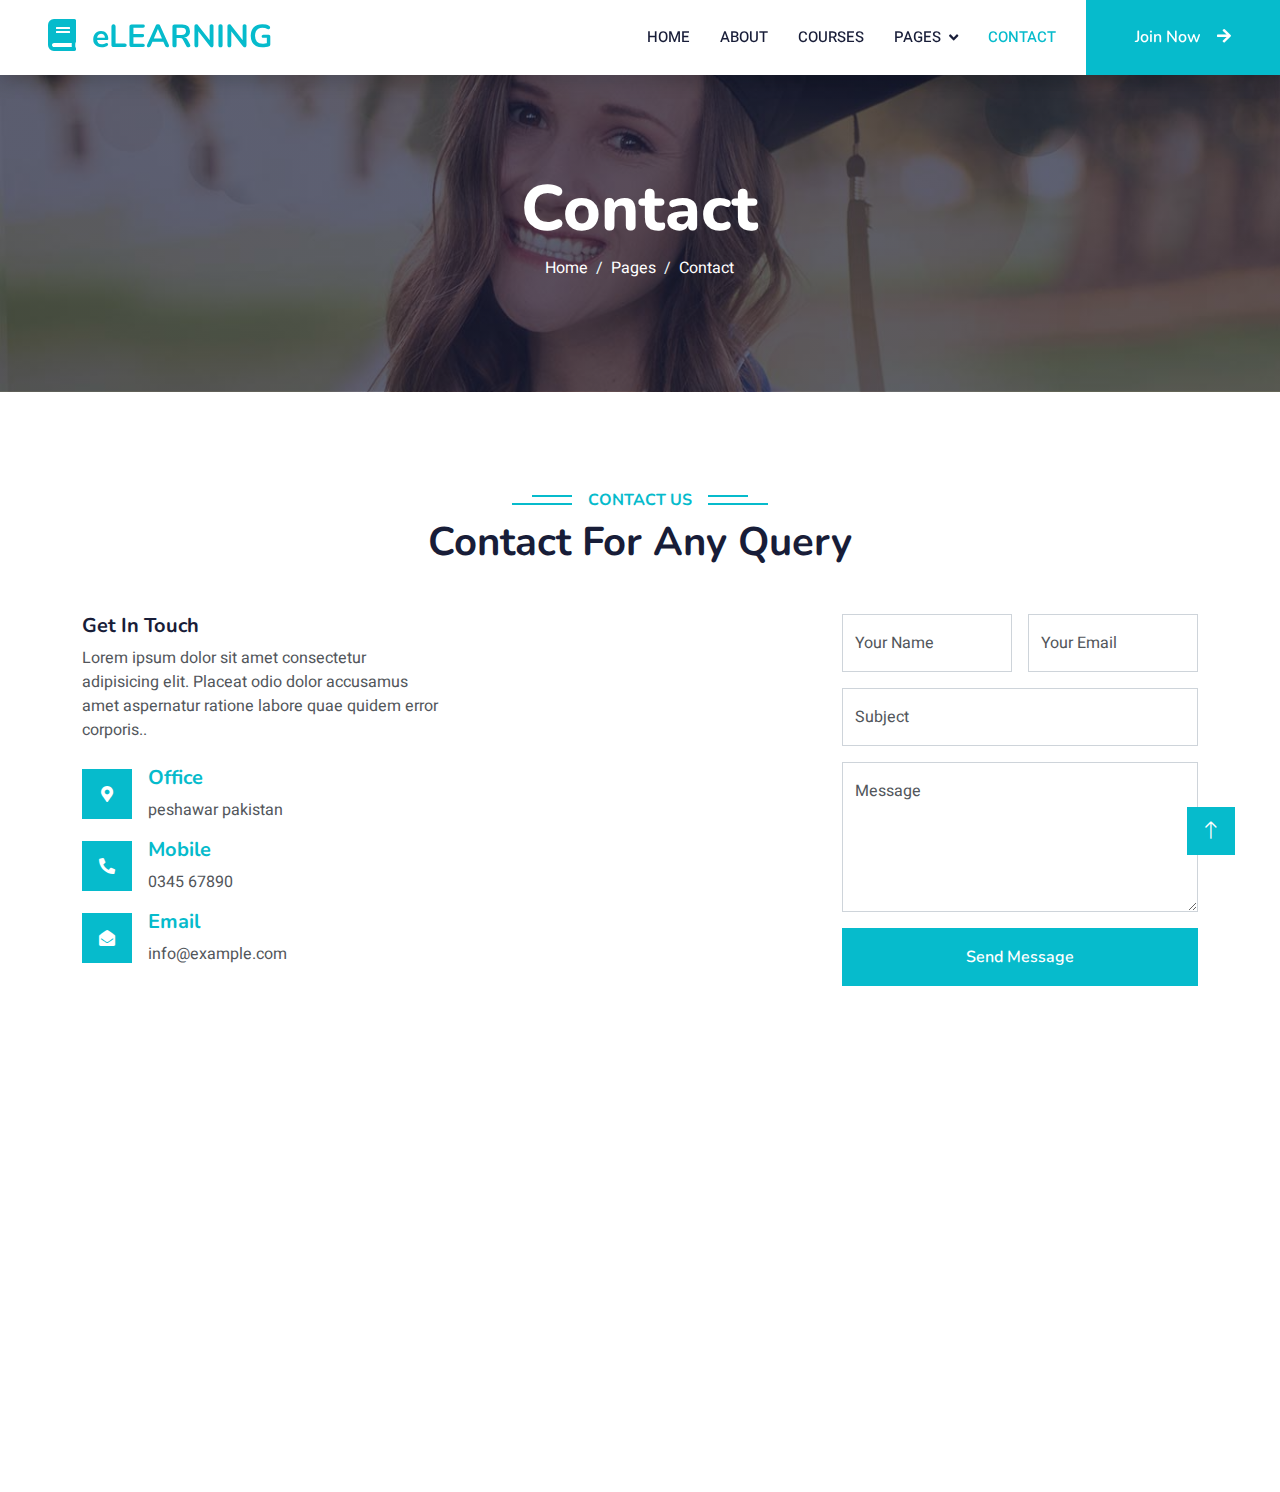
<file: contact.html>
<!DOCTYPE html>
<html lang="en">

<head>
    <meta charset="utf-8">
    <title>eLEARNING Academy</title>
    <meta content="width=device-width, initial-scale=1.0" name="viewport">
    <meta content="" name="keywords">
    <meta content="" name="description">

    <!-- Favicon -->
    <link href="img/favicon.ico" rel="icon">

    <!-- Google Web Fonts -->
    <link rel="preconnect" href="https://fonts.googleapis.com">
    <link rel="preconnect" href="https://fonts.gstatic.com" crossorigin>
    <link href="https://fonts.googleapis.com/css2?family=Heebo:wght@400;500;600&family=Nunito:wght@600;700;800&display=swap" rel="stylesheet">

    <!-- Icon Font Stylesheet -->
    <link href="https://cdnjs.cloudflare.com/ajax/libs/font-awesome/5.10.0/css/all.min.css" rel="stylesheet">
    <link href="https://cdn.jsdelivr.net/npm/bootstrap-icons@1.4.1/font/bootstrap-icons.css" rel="stylesheet">

    <!-- Libraries Stylesheet -->
    <link href="lib/animate/animate.min.css" rel="stylesheet">
    <link href="lib/owlcarousel/assets/owl.carousel.min.css" rel="stylesheet">

    <!-- Customized Bootstrap Stylesheet -->
    <link href="css/bootstrap.min.css" rel="stylesheet">

    <!-- Template Stylesheet -->
    <link href="css/style.css" rel="stylesheet">
</head>

<body>
    <!-- Spinner Start -->
    <div id="spinner" class="show bg-white position-fixed translate-middle w-100 vh-100 top-50 start-50 d-flex align-items-center justify-content-center">
        <div class="spinner-border text-primary" style="width: 3rem; height: 3rem;" role="status">
            <span class="sr-only">Loading...</span>
        </div>
    </div>
    <!-- Spinner End -->


    <!-- Navbar Start -->
    <nav class="navbar navbar-expand-lg bg-white navbar-light shadow sticky-top p-0">
        <a href="index.html" class="navbar-brand d-flex align-items-center px-4 px-lg-5">
            <h2 class="m-0 text-primary"><i class="fa fa-book me-3"></i>eLEARNING</h2>
        </a>
        <button type="button" class="navbar-toggler me-4" data-bs-toggle="collapse" data-bs-target="#navbarCollapse">
            <span class="navbar-toggler-icon"></span>
        </button>
        <div class="collapse navbar-collapse" id="navbarCollapse">
            <div class="navbar-nav ms-auto p-4 p-lg-0">
                <a href="index.html" class="nav-item nav-link">Home</a>
                <a href="about.html" class="nav-item nav-link">About</a>
                <a href="courses.html" class="nav-item nav-link">Courses</a>
                <div class="nav-item dropdown">
                    <a href="#" class="nav-link dropdown-toggle" data-bs-toggle="dropdown">Pages</a>
                    <div class="dropdown-menu fade-down m-0">
                        <a href="team.html" class="dropdown-item">Our Team</a>
                        <!-- <a href="testimonial.html" class="dropdown-item">Testimonial</a>
                        <a href="404.html" class="dropdown-item">404 Page</a> -->
                    </div>
                </div>
                <a href="contact.html" class="nav-item nav-link active">Contact</a>
            </div>
            <a href="" class="btn btn-primary py-4 px-lg-5 d-none d-lg-block">Join Now<i class="fa fa-arrow-right ms-3"></i></a>
        </div>
    </nav>
    <!-- Navbar End -->


    <!-- Header Start -->
    <div class="container-fluid bg-primary py-5 mb-5 page-header">
        <div class="container py-5">
            <div class="row justify-content-center">
                <div class="col-lg-10 text-center">
                    <h1 class="display-3 text-white animated slideInDown">Contact</h1>
                    <nav aria-label="breadcrumb">
                        <ol class="breadcrumb justify-content-center">
                            <li class="breadcrumb-item"><a class="text-white" href="#">Home</a></li>
                            <li class="breadcrumb-item"><a class="text-white" href="#">Pages</a></li>
                            <li class="breadcrumb-item text-white active" aria-current="page">Contact</li>
                        </ol>
                    </nav>
                </div>
            </div>
        </div>
    </div>
    <!-- Header End -->


    <!-- Contact Start -->
    <div class="container-xxl py-5">
        <div class="container">
            <div class="text-center wow fadeInUp" data-wow-delay="0.1s">
                <h6 class="section-title bg-white text-center text-primary px-3">Contact Us</h6>
                <h1 class="mb-5">Contact For Any Query</h1>
            </div>
            <div class="row g-4">
                <div class="col-lg-4 col-md-6 wow fadeInUp" data-wow-delay="0.1s">
                    <h5>Get In Touch</h5>
                    <p class="mb-4">Lorem ipsum dolor sit amet consectetur adipisicing elit. Placeat odio dolor accusamus amet aspernatur ratione labore quae quidem error corporis..</p>
                    <div class="d-flex align-items-center mb-3">
                        <div class="d-flex align-items-center justify-content-center flex-shrink-0 bg-primary" style="width: 50px; height: 50px;">
                            <i class="fa fa-map-marker-alt text-white"></i>
                        </div>
                        <div class="ms-3">
                            <h5 class="text-primary">Office</h5>
                            <p class="mb-0">peshawar pakistan</p>
                        </div>
                    </div>
                    <div class="d-flex align-items-center mb-3">
                        <div class="d-flex align-items-center justify-content-center flex-shrink-0 bg-primary" style="width: 50px; height: 50px;">
                            <i class="fa fa-phone-alt text-white"></i>
                        </div>
                        <div class="ms-3">
                            <h5 class="text-primary">Mobile</h5>
                            <p class="mb-0">0345 67890</p>
                        </div>
                    </div>
                    <div class="d-flex align-items-center">
                        <div class="d-flex align-items-center justify-content-center flex-shrink-0 bg-primary" style="width: 50px; height: 50px;">
                            <i class="fa fa-envelope-open text-white"></i>
                        </div>
                        <div class="ms-3">
                            <h5 class="text-primary">Email</h5>
                            <p class="mb-0">info@example.com</p>
                        </div>
                    </div>
                </div>
                <div class="col-lg-4 col-md-6 wow fadeInUp" data-wow-delay="0.3s">
                    <!-- <iframe class="position-relative rounded w-100 h-100"
                        src="https://goo.gl/maps/TD9eiXoCXkNReEKK7"
                        frameborder="0" style="min-height: 300px; border:0;" allowfullscreen="" aria-hidden="false"
                        tabindex="0"></iframe> -->
                        <iframe class="position-relative rounded w-100 h-100" src="https://www.google.com/maps/embed?pb=!1m10!1m8!1m3!1d211749.96724972728!2d71.5654702!3d33.977293!3m2!1i1024!2i768!4f13.1!5e0!3m2!1sen!2s!4v1690550032286!5m2!1sen!2s"  frameborder="0" style="min-height: 300px; border:0;" allowfullscreen="" aria-hidden="false" tabindex="0" ></iframe>
                </div>
                <div class="col-lg-4 col-md-12 wow fadeInUp" data-wow-delay="0.5s">
                    <form>
                        <div class="row g-3">
                            <div class="col-md-6">
                                <div class="form-floating">
                                    <input type="text" class="form-control" id="name" placeholder="Your Name">
                                    <label for="name">Your Name</label>
                                </div>
                            </div>
                            <div class="col-md-6">
                                <div class="form-floating">
                                    <input type="email" class="form-control" id="email" placeholder="Your Email">
                                    <label for="email">Your Email</label>
                                </div>
                            </div>
                            <div class="col-12">
                                <div class="form-floating">
                                    <input type="text" class="form-control" id="subject" placeholder="Subject">
                                    <label for="subject">Subject</label>
                                </div>
                            </div>
                            <div class="col-12">
                                <div class="form-floating">
                                    <textarea class="form-control" placeholder="Leave a message here" id="message" style="height: 150px"></textarea>
                                    <label for="message">Message</label>
                                </div>
                            </div>
                            <div class="col-12">
                                <button class="btn btn-primary w-100 py-3" type="submit">Send Message</button>
                            </div>
                        </div>
                    </form>
                </div>
            </div>
        </div>
    </div>
    <!-- Contact End -->


    <!-- Footer Start -->
    <div class="container-fluid bg-dark text-light footer pt-5 mt-5 wow fadeIn" data-wow-delay="0.1s">
        <div class="container py-5">
            <div class="row g-5">
                <div class="col-lg-3 col-md-6">
                    <h4 class="text-white mb-3">Quick Link</h4>
                    <a class="btn btn-link" href="">About Us</a>
                    <a class="btn btn-link" href="">Contact Us</a>
                    <a class="btn btn-link" href="">Privacy Policy</a>
                    <a class="btn btn-link" href="">Terms & Condition</a>
                    <a class="btn btn-link" href="">FAQs & Help</a>
                </div>
                <div class="col-lg-3 col-md-6">
                    <h4 class="text-white mb-3">Contact</h4>
                    <p class="mb-2"><i class="fa fa-map-marker-alt me-3"></i>peshawar pakistan</p>
                    <p class="mb-2"><i class="fa fa-phone-alt me-3"></i>+012 345 67890</p>
                    <p class="mb-2"><i class="fa fa-envelope me-3"></i>info@example.com</p>
                    <div class="d-flex pt-2">
                        <a class="btn btn-outline-light btn-social" href=""><i class="fab fa-twitter"></i></a>
                        <a class="btn btn-outline-light btn-social" href=""><i class="fab fa-facebook-f"></i></a>
                        <a class="btn btn-outline-light btn-social" href=""><i class="fab fa-youtube"></i></a>
                        <a class="btn btn-outline-light btn-social" href=""><i class="fab fa-linkedin-in"></i></a>
                    </div>
                </div>
                <div class="col-lg-3 col-md-6">
                    <h4 class="text-white mb-3">Gallery</h4>
                    <div class="row g-2 pt-2">
                        <div class="col-4">
                            <img class="img-fluid bg-light p-1" src="img/course-1.jpg" alt="">
                        </div>
                        <div class="col-4">
                            <img class="img-fluid bg-light p-1" src="img/course-2.jpg" alt="">
                        </div>
                        <div class="col-4">
                            <img class="img-fluid bg-light p-1" src="img/course-3.jpg" alt="">
                        </div>
                        <div class="col-4">
                            <img class="img-fluid bg-light p-1" src="img/course-2.jpg" alt="">
                        </div>
                        <div class="col-4">
                            <img class="img-fluid bg-light p-1" src="img/course-3.jpg" alt="">
                        </div>
                        <div class="col-4">
                            <img class="img-fluid bg-light p-1" src="img/course-1.jpg" alt="">
                        </div>
                    </div>
                </div>
                <div class="col-lg-3 col-md-6">
                    <h4 class="text-white mb-3">Newsletter</h4>
                    <p>Dolor amet sit justo amet elitr clita ipsum elitr est.</p>
                    <div class="position-relative mx-auto" style="max-width: 400px;">
                        <input class="form-control border-0 w-100 py-3 ps-4 pe-5" type="text" placeholder="Your email">
                        <button type="button" class="btn btn-primary py-2 position-absolute top-0 end-0 mt-2 me-2">SignUp</button>
                    </div>
                </div>
            </div>
        </div>
        <div class="container">
            <div class="copyright">
                <div class="row">
                    <div class="col-md-6 text-center text-md-start mb-3 mb-md-0">
                        &copy; <a class="border-bottom" href="#">eLearning Academy</a>, All Right Reserved.

                        Designed By ❤ xaki
                    </div>
                    <div class="col-md-6 text-center text-md-end">
                        <div class="footer-menu">
                            <a href="">Home</a>
                            <a href="">Cookies</a>
                            <a href="">Help</a>
                            <a href="">FQAs</a>
                        </div>
                    </div>
                </div>
            </div>
        </div>
    </div>
    <!-- Footer End -->


    <!-- Back to Top -->
    <a href="#" class="btn btn-lg btn-primary btn-lg-square back-to-top"><i class="bi bi-arrow-up"></i></a>


    <!-- JavaScript Libraries -->
    <script src="https://code.jquery.com/jquery-3.4.1.min.js"></script>
    <script src="https://cdn.jsdelivr.net/npm/bootstrap@5.0.0/dist/js/bootstrap.bundle.min.js"></script>
    <script src="lib/wow/wow.min.js"></script>
    <script src="lib/easing/easing.min.js"></script>
    <script src="lib/waypoints/waypoints.min.js"></script>
    <script src="lib/owlcarousel/owl.carousel.min.js"></script>

    <!-- Template Javascript -->
    <script src="js/main.js"></script>
</body>

</html>
</file>
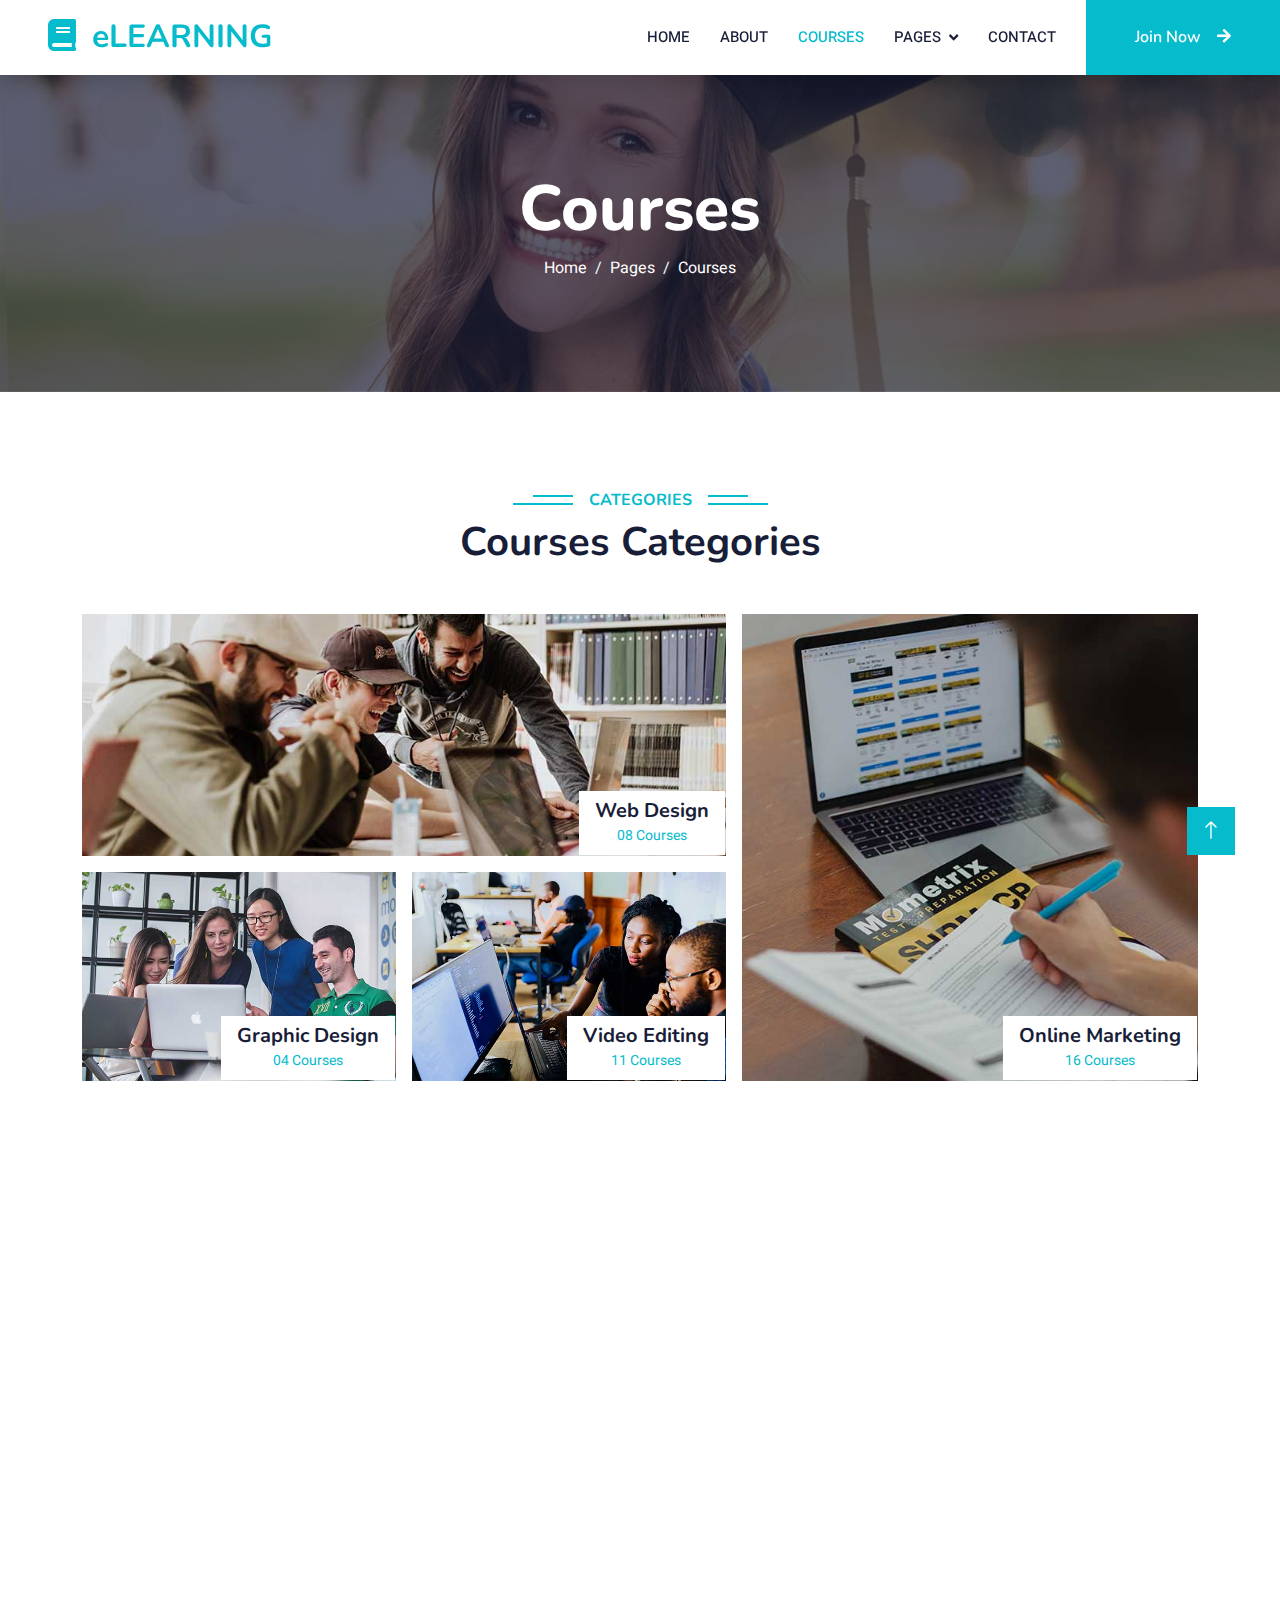
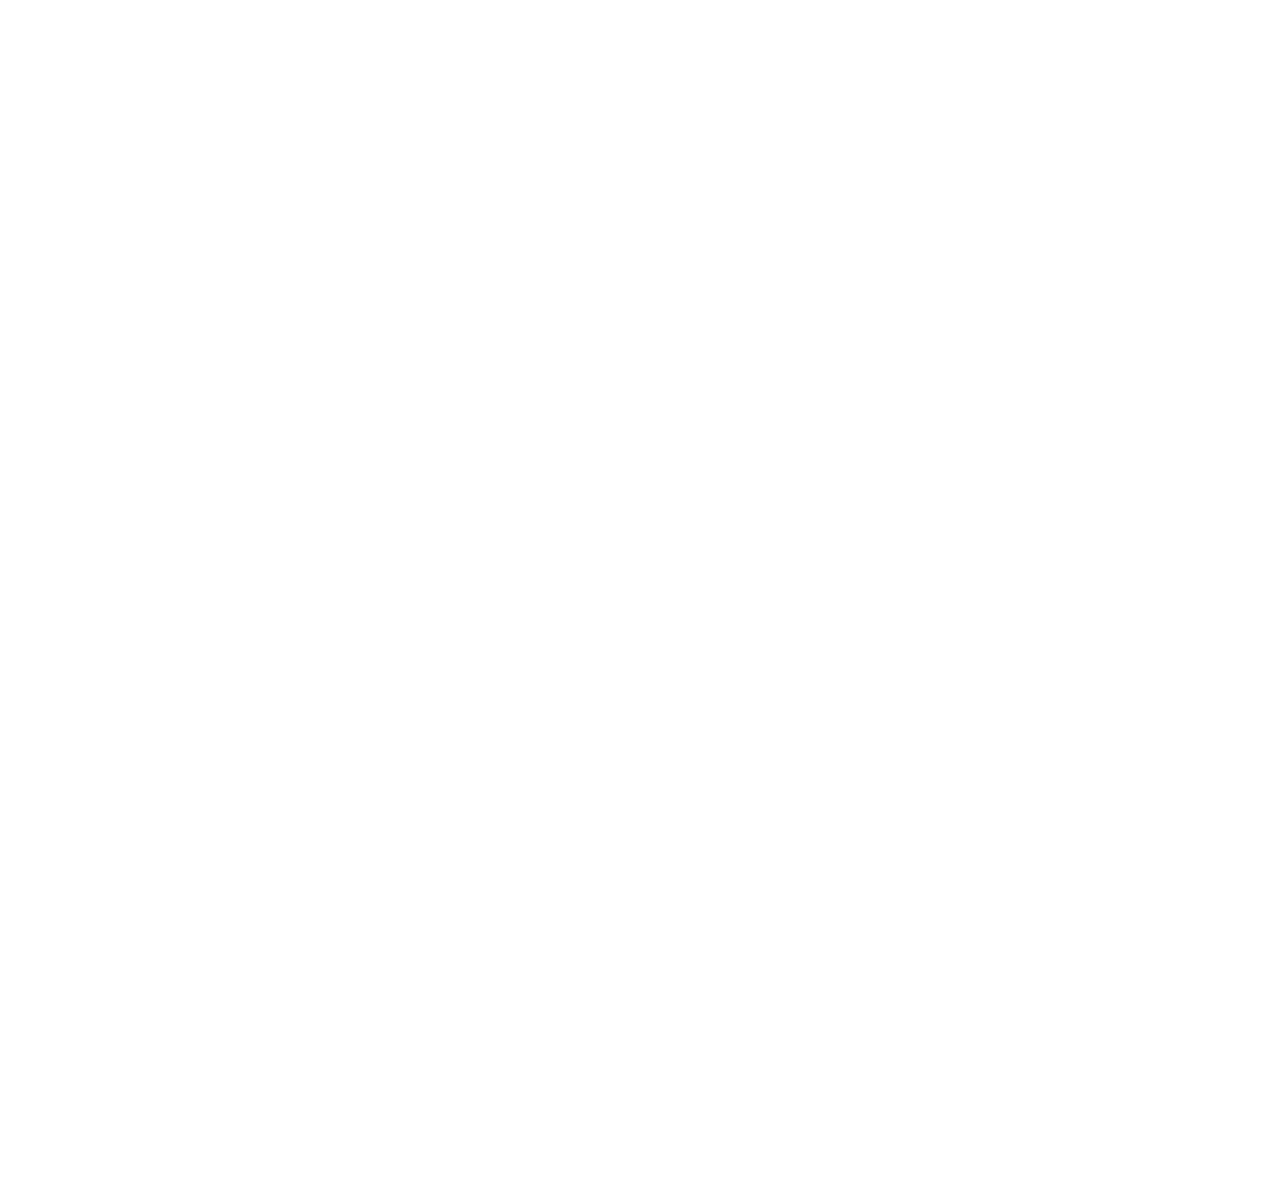
<file: courses.html>
<!DOCTYPE html>
<html lang="en">

<head>
    <meta charset="utf-8">
    <title>eLEARNING Academy</title>
    <meta content="width=device-width, initial-scale=1.0" name="viewport">
    <meta content="" name="keywords">
    <meta content="" name="description">

    <!-- Favicon -->
    <link href="img/favicon.ico" rel="icon">

    <!-- Google Web Fonts -->
    <link rel="preconnect" href="https://fonts.googleapis.com">
    <link rel="preconnect" href="https://fonts.gstatic.com" crossorigin>
    <link href="https://fonts.googleapis.com/css2?family=Heebo:wght@400;500;600&family=Nunito:wght@600;700;800&display=swap" rel="stylesheet">

    <!-- Icon Font Stylesheet -->
    <link href="https://cdnjs.cloudflare.com/ajax/libs/font-awesome/5.10.0/css/all.min.css" rel="stylesheet">
    <link href="https://cdn.jsdelivr.net/npm/bootstrap-icons@1.4.1/font/bootstrap-icons.css" rel="stylesheet">

    <!-- Libraries Stylesheet -->
    <link href="lib/animate/animate.min.css" rel="stylesheet">
    <link href="lib/owlcarousel/assets/owl.carousel.min.css" rel="stylesheet">

    <!-- Customized Bootstrap Stylesheet -->
    <link href="css/bootstrap.min.css" rel="stylesheet">

    <!-- Template Stylesheet -->
    <link href="css/style.css" rel="stylesheet">
</head>

<body>
    <!-- Spinner Start -->
    <div id="spinner" class="show bg-white position-fixed translate-middle w-100 vh-100 top-50 start-50 d-flex align-items-center justify-content-center">
        <div class="spinner-border text-primary" style="width: 3rem; height: 3rem;" role="status">
            <span class="sr-only">Loading...</span>
        </div>
    </div>
    <!-- Spinner End -->


    <!-- Navbar Start -->
    <nav class="navbar navbar-expand-lg bg-white navbar-light shadow sticky-top p-0">
        <a href="index.html" class="navbar-brand d-flex align-items-center px-4 px-lg-5">
            <h2 class="m-0 text-primary"><i class="fa fa-book me-3"></i>eLEARNING</h2>
        </a>
        <button type="button" class="navbar-toggler me-4" data-bs-toggle="collapse" data-bs-target="#navbarCollapse">
            <span class="navbar-toggler-icon"></span>
        </button>
        <div class="collapse navbar-collapse" id="navbarCollapse">
            <div class="navbar-nav ms-auto p-4 p-lg-0">
                <a href="index.html" class="nav-item nav-link">Home</a>
                <a href="about.html" class="nav-item nav-link">About</a>
                <a href="courses.html" class="nav-item nav-link active">Courses</a>
                <div class="nav-item dropdown">
                    <a href="#" class="nav-link dropdown-toggle" data-bs-toggle="dropdown">Pages</a>
                    <div class="dropdown-menu fade-down m-0">
                        <a href="team.html" class="dropdown-item">Our Team</a>
                        <!-- <a href="testimonial.html" class="dropdown-item">Testimonial</a>
                        <a href="404.html" class="dropdown-item">404 Page</a> -->
                    </div>
                </div>
                <a href="contact.html" class="nav-item nav-link">Contact</a>
            </div>
            <a href="" class="btn btn-primary py-4 px-lg-5 d-none d-lg-block">Join Now<i class="fa fa-arrow-right ms-3"></i></a>
        </div>
    </nav>
    <!-- Navbar End -->


    <!-- Header Start -->
    <div class="container-fluid bg-primary py-5 mb-5 page-header">
        <div class="container py-5">
            <div class="row justify-content-center">
                <div class="col-lg-10 text-center">
                    <h1 class="display-3 text-white animated slideInDown">Courses</h1>
                    <nav aria-label="breadcrumb">
                        <ol class="breadcrumb justify-content-center">
                            <li class="breadcrumb-item"><a class="text-white" href="#">Home</a></li>
                            <li class="breadcrumb-item"><a class="text-white" href="#">Pages</a></li>
                            <li class="breadcrumb-item text-white active" aria-current="page">Courses</li>
                        </ol>
                    </nav>
                </div>
            </div>
        </div>
    </div>
    <!-- Header End -->


    <!-- Categories Start -->
    <div class="container-xxl py-5 category">
        <div class="container">
            <div class="text-center wow fadeInUp" data-wow-delay="0.1s">
                <h6 class="section-title bg-white text-center text-primary px-3">Categories</h6>
                <h1 class="mb-5">Courses Categories</h1>
            </div>
            <div class="row g-3">
                <div class="col-lg-7 col-md-6">
                    <div class="row g-3">
                        <div class="col-lg-12 col-md-12 wow zoomIn" data-wow-delay="0.1s">
                            <a class="position-relative d-block overflow-hidden" href="">
                                <img class="img-fluid" src="img/cat-1.jpg" alt="">
                                <div class="bg-white text-center position-absolute bottom-0 end-0 py-2 px-3" style="margin: 1px;">
                                    <h5 class="m-0">Web Design</h5>
                                    <small class="text-primary">08 Courses</small>
                                </div>
                            </a>
                        </div>
                        <div class="col-lg-6 col-md-12 wow zoomIn" data-wow-delay="0.3s">
                            <a class="position-relative d-block overflow-hidden" href="">
                                <img class="img-fluid" src="img/cat-2.jpg" alt="">
                                <div class="bg-white text-center position-absolute bottom-0 end-0 py-2 px-3" style="margin: 1px;">
                                    <h5 class="m-0">Graphic Design</h5>
                                    <small class="text-primary">04 Courses</small>
                                </div>
                            </a>
                        </div>
                        <div class="col-lg-6 col-md-12 wow zoomIn" data-wow-delay="0.5s">
                            <a class="position-relative d-block overflow-hidden" href="">
                                <img class="img-fluid" src="img/cat-3.jpg" alt="">
                                <div class="bg-white text-center position-absolute bottom-0 end-0 py-2 px-3" style="margin: 1px;">
                                    <h5 class="m-0">Video Editing</h5>
                                    <small class="text-primary">11 Courses</small>
                                </div>
                            </a>
                        </div>
                    </div>
                </div>
                <div class="col-lg-5 col-md-6 wow zoomIn" data-wow-delay="0.7s" style="min-height: 350px;">
                    <a class="position-relative d-block h-100 overflow-hidden" href="">
                        <img class="img-fluid position-absolute w-100 h-100" src="img/cat-4.jpg" alt="" style="object-fit: cover;">
                        <div class="bg-white text-center position-absolute bottom-0 end-0 py-2 px-3" style="margin:  1px;">
                            <h5 class="m-0">Online Marketing</h5>
                            <small class="text-primary">16 Courses</small>
                        </div>
                    </a>
                </div>
            </div>
        </div>
    </div>
    <!-- Categories Start -->


    <!-- Courses Start -->
    <div class="container-xxl py-5">
        <div class="container">
            <div class="text-center wow fadeInUp" data-wow-delay="0.1s">
                <h6 class="section-title bg-white text-center text-primary px-3">Courses</h6>
                <h1 class="mb-5">Popular Courses</h1>
            </div>
            <div class="row g-4 justify-content-center">
                <div class="col-lg-4 col-md-6 wow fadeInUp" data-wow-delay="0.1s">
                    <div class="course-item bg-light">
                        <div class="position-relative overflow-hidden">
                            <img class="img-fluid" src="img/course-1.jpg" alt="">
                            <div class="w-100 d-flex justify-content-center position-absolute bottom-0 start-0 mb-4">
                                <a href="#" class="flex-shrink-0 btn btn-sm btn-primary px-3 border-end" style="border-radius: 30px 0 0 30px;">Read More</a>
                                <a href="#" class="flex-shrink-0 btn btn-sm btn-primary px-3" style="border-radius: 0 30px 30px 0;">Join Now</a>
                            </div>
                        </div>
                        <div class="text-center p-4 pb-0">
                            <h3 class="mb-0">$149.00</h3>
                            <div class="mb-3">
                                <small class="fa fa-star text-primary"></small>
                                <small class="fa fa-star text-primary"></small>
                                <small class="fa fa-star text-primary"></small>
                                <small class="fa fa-star text-primary"></small>
                                <small class="fa fa-star text-primary"></small>
                                <small>(123)</small>
                            </div>
                            <h5 class="mb-4">Web Design & Development Course for Beginners</h5>
                        </div>
                        <div class="d-flex border-top">
                            <small class="flex-fill text-center border-end py-2"><i class="fa fa-user-tie text-primary me-2"></i>Riaz khan</small>
                            <small class="flex-fill text-center border-end py-2"><i class="fa fa-clock text-primary me-2"></i>1.49 Hrs</small>
                            <small class="flex-fill text-center py-2"><i class="fa fa-user text-primary me-2"></i>30 Students</small>
                        </div>
                    </div>
                </div>
                <div class="col-lg-4 col-md-6 wow fadeInUp" data-wow-delay="0.3s">
                    <div class="course-item bg-light">
                        <div class="position-relative overflow-hidden">
                            <img class="img-fluid" src="img/course-2.jpg" alt="">
                            <div class="w-100 d-flex justify-content-center position-absolute bottom-0 start-0 mb-4">
                                <a href="#" class="flex-shrink-0 btn btn-sm btn-primary px-3 border-end" style="border-radius: 30px 0 0 30px;">Read More</a>
                                <a href="#" class="flex-shrink-0 btn btn-sm btn-primary px-3" style="border-radius: 0 30px 30px 0;">Join Now</a>
                            </div>
                        </div>
                        <div class="text-center p-4 pb-0">
                            <h3 class="mb-0">$149.00</h3>
                            <div class="mb-3">
                                <small class="fa fa-star text-primary"></small>
                                <small class="fa fa-star text-primary"></small>
                                <small class="fa fa-star text-primary"></small>
                                <small class="fa fa-star text-primary"></small>
                                <small class="fa fa-star text-primary"></small>
                                <small>(123)</small>
                            </div>
                            <h5 class="mb-4">Web Design & Development Course for Beginners</h5>
                        </div>
                        <div class="d-flex border-top">
                            <small class="flex-fill text-center border-end py-2"><i class="fa fa-user-tie text-primary me-2"></i>Zaka khan</small>
                            <small class="flex-fill text-center border-end py-2"><i class="fa fa-clock text-primary me-2"></i>1.49 Hrs</small>
                            <small class="flex-fill text-center py-2"><i class="fa fa-user text-primary me-2"></i>30 Students</small>
                        </div>
                    </div>
                </div>
                <div class="col-lg-4 col-md-6 wow fadeInUp" data-wow-delay="0.5s">
                    <div class="course-item bg-light">
                        <div class="position-relative overflow-hidden">
                            <img class="img-fluid" src="img/course-3.jpg" alt="">
                            <div class="w-100 d-flex justify-content-center position-absolute bottom-0 start-0 mb-4">
                                <a href="#" class="flex-shrink-0 btn btn-sm btn-primary px-3 border-end" style="border-radius: 30px 0 0 30px;">Read More</a>
                                <a href="#" class="flex-shrink-0 btn btn-sm btn-primary px-3" style="border-radius: 0 30px 30px 0;">Join Now</a>
                            </div>
                        </div>
                        <div class="text-center p-4 pb-0">
                            <h3 class="mb-0">$149.00</h3>
                            <div class="mb-3">
                                <small class="fa fa-star text-primary"></small>
                                <small class="fa fa-star text-primary"></small>
                                <small class="fa fa-star text-primary"></small>
                                <small class="fa fa-star text-primary"></small>
                                <small class="fa fa-star text-primary"></small>
                                <small>(123)</small>
                            </div>
                            <h5 class="mb-4">Web Design & Development Course for Beginners</h5>
                        </div>
                        <div class="d-flex border-top">
                            <small class="flex-fill text-center border-end py-2"><i class="fa fa-user-tie text-primary me-2"></i>Hamza ali</small>
                            <small class="flex-fill text-center border-end py-2"><i class="fa fa-clock text-primary me-2"></i>1.49 Hrs</small>
                            <small class="flex-fill text-center py-2"><i class="fa fa-user text-primary me-2"></i>30 Students</small>
                        </div>
                    </div>
                </div>
            </div>
        </div>
    </div>
    <!-- Courses End -->


    <!-- Testimonial Start -->
    <div class="container-xxl py-5 wow fadeInUp" data-wow-delay="0.1s">
        <div class="container">
            <div class="text-center">
                <h6 class="section-title bg-white text-center text-primary px-3">Testimonial</h6>
                <h1 class="mb-5">Our Students Say!</h1>
            </div>
            <div class="owl-carousel testimonial-carousel position-relative">
                <div class="testimonial-item text-center">
                    <img class="border rounded-circle p-2 mx-auto mb-3" src="img/testimonial-1.jpg" style="width: 80px; height: 80px;">
                    <h5 class="mb-0">Client Name</h5>
                    <p>Profession</p>
                    <div class="testimonial-text bg-light text-center p-4">
                    <p class="mb-0">Tempor erat elitr rebum at clita. Diam dolor diam ipsum sit diam amet diam et eos. Clita erat ipsum et lorem et sit.</p>
                    </div>
                </div>
                <div class="testimonial-item text-center">
                    <img class="border rounded-circle p-2 mx-auto mb-3" src="img/testimonial-2.jpg" style="width: 80px; height: 80px;">
                    <h5 class="mb-0">Client Name</h5>
                    <p>Profession</p>
                    <div class="testimonial-text bg-light text-center p-4">
                    <p class="mb-0">Tempor erat elitr rebum at clita. Diam dolor diam ipsum sit diam amet diam et eos. Clita erat ipsum et lorem et sit.</p>
                    </div>
                </div>
                <div class="testimonial-item text-center">
                    <img class="border rounded-circle p-2 mx-auto mb-3" src="img/testimonial-3.jpg" style="width: 80px; height: 80px;">
                    <h5 class="mb-0">Client Name</h5>
                    <p>Profession</p>
                    <div class="testimonial-text bg-light text-center p-4">
                    <p class="mb-0">Tempor erat elitr rebum at clita. Diam dolor diam ipsum sit diam amet diam et eos. Clita erat ipsum et lorem et sit.</p>
                    </div>
                </div>
                <div class="testimonial-item text-center">
                    <img class="border rounded-circle p-2 mx-auto mb-3" src="img/testimonial-4.jpg" style="width: 80px; height: 80px;">
                    <h5 class="mb-0">Client Name</h5>
                    <p>Profession</p>
                    <div class="testimonial-text bg-light text-center p-4">
                    <p class="mb-0">Tempor erat elitr rebum at clita. Diam dolor diam ipsum sit diam amet diam et eos. Clita erat ipsum et lorem et sit.</p>
                    </div>
                </div>
            </div>
        </div>
    </div>
    <!-- Testimonial End -->
        

    <!-- Footer Start -->
    <div class="container-fluid bg-dark text-light footer pt-5 mt-5 wow fadeIn" data-wow-delay="0.1s">
        <div class="container py-5">
            <div class="row g-5">
                <div class="col-lg-3 col-md-6">
                    <h4 class="text-white mb-3">Quick Link</h4>
                    <a class="btn btn-link" href="">About Us</a>
                    <a class="btn btn-link" href="">Contact Us</a>
                    <a class="btn btn-link" href="">Privacy Policy</a>
                    <a class="btn btn-link" href="">Terms & Condition</a>
                    <a class="btn btn-link" href="">FAQs & Help</a>
                </div>
                <div class="col-lg-3 col-md-6">
                    <h4 class="text-white mb-3">Contact</h4>
                    <p class="mb-2"><i class="fa fa-map-marker-alt me-3"></i>peshawar pakistan</p>
                    <p class="mb-2"><i class="fa fa-phone-alt me-3"></i>+012 345 67890</p>
                    <p class="mb-2"><i class="fa fa-envelope me-3"></i>info@example.com</p>
                    <div class="d-flex pt-2">
                        <a class="btn btn-outline-light btn-social" href=""><i class="fab fa-twitter"></i></a>
                        <a class="btn btn-outline-light btn-social" href=""><i class="fab fa-facebook-f"></i></a>
                        <a class="btn btn-outline-light btn-social" href=""><i class="fab fa-youtube"></i></a>
                        <a class="btn btn-outline-light btn-social" href=""><i class="fab fa-linkedin-in"></i></a>
                    </div>
                </div>
                <div class="col-lg-3 col-md-6">
                    <h4 class="text-white mb-3">Gallery</h4>
                    <div class="row g-2 pt-2">
                        <div class="col-4">
                            <img class="img-fluid bg-light p-1" src="img/course-1.jpg" alt="">
                        </div>
                        <div class="col-4">
                            <img class="img-fluid bg-light p-1" src="img/course-2.jpg" alt="">
                        </div>
                        <div class="col-4">
                            <img class="img-fluid bg-light p-1" src="img/course-3.jpg" alt="">
                        </div>
                        <div class="col-4">
                            <img class="img-fluid bg-light p-1" src="img/course-2.jpg" alt="">
                        </div>
                        <div class="col-4">
                            <img class="img-fluid bg-light p-1" src="img/course-3.jpg" alt="">
                        </div>
                        <div class="col-4">
                            <img class="img-fluid bg-light p-1" src="img/course-1.jpg" alt="">
                        </div>
                    </div>
                </div>
                <div class="col-lg-3 col-md-6">
                    <h4 class="text-white mb-3">Newsletter</h4>
                    <p>Dolor amet sit justo amet elitr clita ipsum elitr est.</p>
                    <div class="position-relative mx-auto" style="max-width: 400px;">
                        <input class="form-control border-0 w-100 py-3 ps-4 pe-5" type="text" placeholder="Your email">
                        <button type="button" class="btn btn-primary py-2 position-absolute top-0 end-0 mt-2 me-2">SignUp</button>
                    </div>
                </div>
            </div>
        </div>
        <div class="container">
            <div class="copyright">
                <div class="row">
                    <div class="col-md-6 text-center text-md-start mb-3 mb-md-0">
                        &copy; <a class="border-bottom" href="#">eLearningAcademy</a>, All Right Reserved.

                        Designed By ❤ Xaki
                    </div>
                    <div class="col-md-6 text-center text-md-end">
                        <div class="footer-menu">
                            <a href="">Home</a>
                            <a href="">Cookies</a>
                            <a href="">Help</a>
                            <a href="">FQAs</a>
                        </div>
                    </div>
                </div>
            </div>
        </div>
    </div>
    <!-- Footer End -->


    <!-- Back to Top -->
    <a href="#" class="btn btn-lg btn-primary btn-lg-square back-to-top"><i class="bi bi-arrow-up"></i></a>


    <!-- JavaScript Libraries -->
    <script src="https://code.jquery.com/jquery-3.4.1.min.js"></script>
    <script src="https://cdn.jsdelivr.net/npm/bootstrap@5.0.0/dist/js/bootstrap.bundle.min.js"></script>
    <script src="lib/wow/wow.min.js"></script>
    <script src="lib/easing/easing.min.js"></script>
    <script src="lib/waypoints/waypoints.min.js"></script>
    <script src="lib/owlcarousel/owl.carousel.min.js"></script>

    <!-- Template Javascript -->
    <script src="js/main.js"></script>
</body>

</html>
</file>
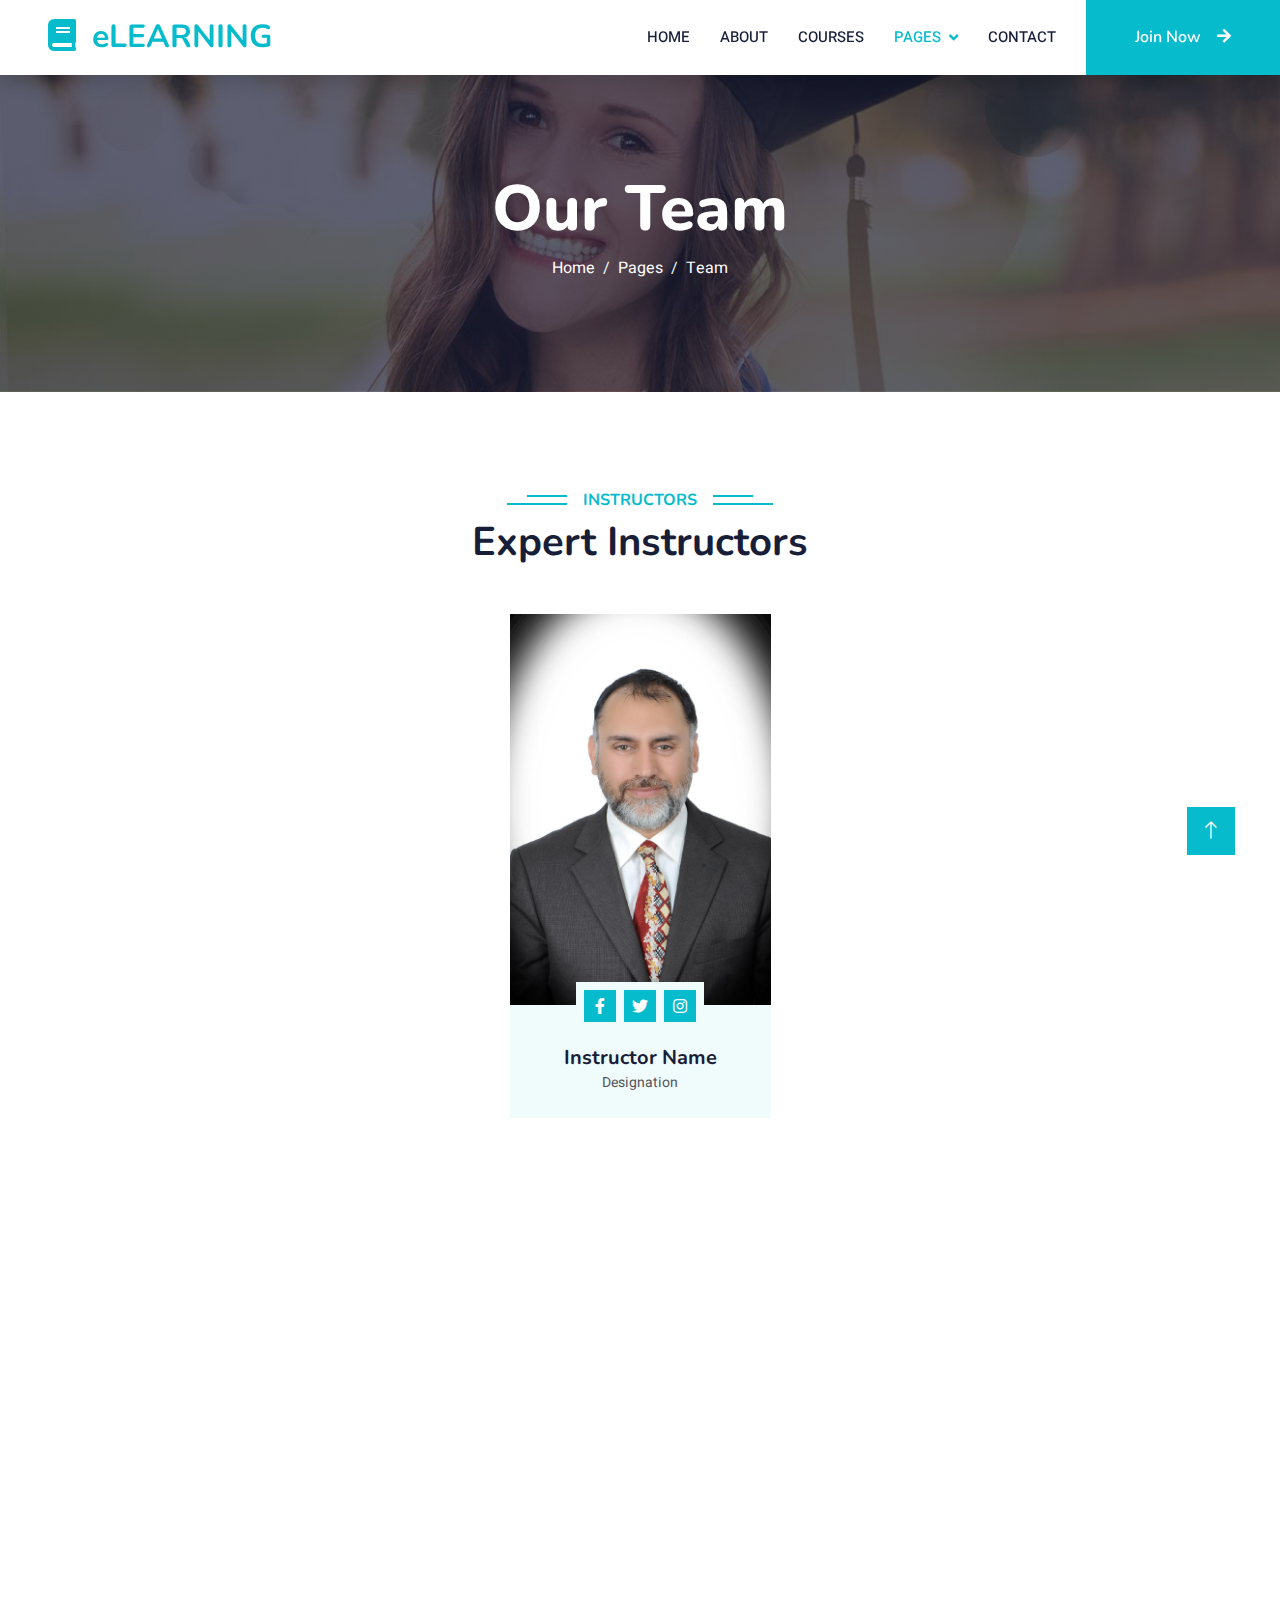
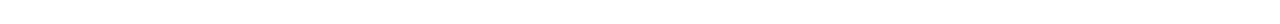
<file: team.html>
<!DOCTYPE html>
<html lang="en">

<head>
    <meta charset="utf-8">
    <title>eLEARNING Academy</title>
    <meta content="width=device-width, initial-scale=1.0" name="viewport">
    <meta content="" name="keywords">
    <meta content="" name="description">

    <!-- Favicon -->
    <link href="img/favicon.ico" rel="icon">

    <!-- Google Web Fonts -->
    <link rel="preconnect" href="https://fonts.googleapis.com">
    <link rel="preconnect" href="https://fonts.gstatic.com" crossorigin>
    <link href="https://fonts.googleapis.com/css2?family=Heebo:wght@400;500;600&family=Nunito:wght@600;700;800&display=swap" rel="stylesheet">

    <!-- Icon Font Stylesheet -->
    <link href="https://cdnjs.cloudflare.com/ajax/libs/font-awesome/5.10.0/css/all.min.css" rel="stylesheet">
    <link href="https://cdn.jsdelivr.net/npm/bootstrap-icons@1.4.1/font/bootstrap-icons.css" rel="stylesheet">

    <!-- Libraries Stylesheet -->
    <link href="lib/animate/animate.min.css" rel="stylesheet">
    <link href="lib/owlcarousel/assets/owl.carousel.min.css" rel="stylesheet">

    <!-- Customized Bootstrap Stylesheet -->
    <link href="css/bootstrap.min.css" rel="stylesheet">

    <!-- Template Stylesheet -->
    <link href="css/style.css" rel="stylesheet">
</head>

<body>
    <!-- Spinner Start -->
    <div id="spinner" class="show bg-white position-fixed translate-middle w-100 vh-100 top-50 start-50 d-flex align-items-center justify-content-center">
        <div class="spinner-border text-primary" style="width: 3rem; height: 3rem;" role="status">
            <span class="sr-only">Loading...</span>
        </div>
    </div>
    <!-- Spinner End -->


    <!-- Navbar Start -->
    <nav class="navbar navbar-expand-lg bg-white navbar-light shadow sticky-top p-0">
        <a href="index.html" class="navbar-brand d-flex align-items-center px-4 px-lg-5">
            <h2 class="m-0 text-primary"><i class="fa fa-book me-3"></i>eLEARNING</h2>
        </a>
        <button type="button" class="navbar-toggler me-4" data-bs-toggle="collapse" data-bs-target="#navbarCollapse">
            <span class="navbar-toggler-icon"></span>
        </button>
        <div class="collapse navbar-collapse" id="navbarCollapse">
            <div class="navbar-nav ms-auto p-4 p-lg-0">
                <a href="index.html" class="nav-item nav-link">Home</a>
                <a href="about.html" class="nav-item nav-link">About</a>
                <a href="courses.html" class="nav-item nav-link">Courses</a>
                <div class="nav-item dropdown">
                    <a href="#" class="nav-link dropdown-toggle active" data-bs-toggle="dropdown">Pages</a>
                    <div class="dropdown-menu fade-down m-0">
                        <a href="team.html" class="dropdown-item active">Our Team</a>
                        <!-- <a href="testimonial.html" class="dropdown-item">Testimonial</a>
                        <a href="404.html" class="dropdown-item">404 Page</a> -->
                    </div>
                </div>
                <a href="contact.html" class="nav-item nav-link">Contact</a>
            </div>
            <a href="" class="btn btn-primary py-4 px-lg-5 d-none d-lg-block">Join Now<i class="fa fa-arrow-right ms-3"></i></a>
        </div>
    </nav>
    <!-- Navbar End -->


    <!-- Header Start -->
    <div class="container-fluid bg-primary py-5 mb-5 page-header">
        <div class="container py-5">
            <div class="row justify-content-center">
                <div class="col-lg-10 text-center">
                    <h1 class="display-3 text-white animated slideInDown">Our Team</h1>
                    <nav aria-label="breadcrumb">
                        <ol class="breadcrumb justify-content-center">
                            <li class="breadcrumb-item"><a class="text-white" href="#">Home</a></li>
                            <li class="breadcrumb-item"><a class="text-white" href="#">Pages</a></li>
                            <li class="breadcrumb-item text-white active" aria-current="page">Team</li>
                        </ol>
                    </nav>
                </div>
            </div>
        </div>
    </div>
    <!-- Header End -->


    <!-- Team Start -->
    <div class="container-xxl py-5">
        <div class="container">
            <div class="text-center wow fadeInUp" data-wow-delay="0.1s">
                <h6 class="section-title bg-white text-center text-primary px-3">Instructors</h6>
                <h1 class="mb-5">Expert Instructors</h1>
            </div>
            <div class="row g-4" style="justify-content: center;">
                <div class="col-lg-3 col-md-6 wow fadeInUp" data-wow-delay="0.1s">
                    <div class="team-item bg-light">
                        <div class="overflow-hidden">
                            <img class="img-fluid" src="img/Riaz-New-Profile.jpg" alt="">
                        </div>
                        <div class="position-relative d-flex justify-content-center" style="margin-top: -23px;">
                            <div class="bg-light d-flex justify-content-center pt-2 px-1">
                                <a class="btn btn-sm-square btn-primary mx-1" href=""><i class="fab fa-facebook-f"></i></a>
                                <a class="btn btn-sm-square btn-primary mx-1" href=""><i class="fab fa-twitter"></i></a>
                                <a class="btn btn-sm-square btn-primary mx-1" href=""><i class="fab fa-instagram"></i></a>
                            </div>
                        </div>
                        <div class="text-center p-4">
                            <h5 class="mb-0">Instructor Name</h5>
                            <small>Designation</small>
                        </div>
                    </div>
                </div>
                <!-- <div class="col-lg-3 col-md-6 wow fadeInUp" data-wow-delay="0.3s">
                    <div class="team-item bg-light">
                        <div class="overflow-hidden">
                            <img class="img-fluid" src="img/team-2.jpg" alt="">
                        </div>
                        <div class="position-relative d-flex justify-content-center" style="margin-top: -23px;">
                            <div class="bg-light d-flex justify-content-center pt-2 px-1">
                                <a class="btn btn-sm-square btn-primary mx-1" href=""><i class="fab fa-facebook-f"></i></a>
                                <a class="btn btn-sm-square btn-primary mx-1" href=""><i class="fab fa-twitter"></i></a>
                                <a class="btn btn-sm-square btn-primary mx-1" href=""><i class="fab fa-instagram"></i></a>
                            </div>
                        </div>
                        <div class="text-center p-4">
                            <h5 class="mb-0">Instructor Name</h5>
                            <small>Designation</small>
                        </div>
                    </div>
                </div> -->
                <!-- <div class="col-lg-3 col-md-6 wow fadeInUp" data-wow-delay="0.5s">
                    <div class="team-item bg-light">
                        <div class="overflow-hidden">
                            <img class="img-fluid" src="img/team-3.jpg" alt="">
                        </div>
                        <div class="position-relative d-flex justify-content-center" style="margin-top: -23px;">
                            <div class="bg-light d-flex justify-content-center pt-2 px-1">
                                <a class="btn btn-sm-square btn-primary mx-1" href=""><i class="fab fa-facebook-f"></i></a>
                                <a class="btn btn-sm-square btn-primary mx-1" href=""><i class="fab fa-twitter"></i></a>
                                <a class="btn btn-sm-square btn-primary mx-1" href=""><i class="fab fa-instagram"></i></a>
                            </div>
                        </div>
                        <div class="text-center p-4">
                            <h5 class="mb-0">Instructor Name</h5>
                            <small>Designation</small>
                        </div>
                    </div>
                </div> -->
                <!-- <div class="col-lg-3 col-md-6 wow fadeInUp" data-wow-delay="0.7s">
                    <div class="team-item bg-light">
                        <div class="overflow-hidden">
                            <img class="img-fluid" src="img/team-4.jpg" alt="">
                        </div>
                        <div class="position-relative d-flex justify-content-center" style="margin-top: -23px;">
                            <div class="bg-light d-flex justify-content-center pt-2 px-1">
                                <a class="btn btn-sm-square btn-primary mx-1" href=""><i class="fab fa-facebook-f"></i></a>
                                <a class="btn btn-sm-square btn-primary mx-1" href=""><i class="fab fa-twitter"></i></a>
                                <a class="btn btn-sm-square btn-primary mx-1" href=""><i class="fab fa-instagram"></i></a>
                            </div>
                        </div>
                        <div class="text-center p-4">
                            <h5 class="mb-0">Instructor Name</h5>
                            <small>Designation</small>
                        </div>
                    </div>
                </div> -->
                <!-- <div class="col-lg-3 col-md-6 wow fadeInUp" data-wow-delay="0.1s">
                    <div class="team-item bg-light">
                        <div class="overflow-hidden">
                            <img class="img-fluid" src="img/team-2.jpg" alt="">
                        </div>
                        <div class="position-relative d-flex justify-content-center" style="margin-top: -23px;">
                            <div class="bg-light d-flex justify-content-center pt-2 px-1">
                                <a class="btn btn-sm-square btn-primary mx-1" href=""><i class="fab fa-facebook-f"></i></a>
                                <a class="btn btn-sm-square btn-primary mx-1" href=""><i class="fab fa-twitter"></i></a>
                                <a class="btn btn-sm-square btn-primary mx-1" href=""><i class="fab fa-instagram"></i></a>
                            </div>
                        </div>
                        <div class="text-center p-4">
                            <h5 class="mb-0">Instructor Name</h5>
                            <small>Designation</small>
                        </div>
                    </div>
                </div> -->
                <!-- <div class="col-lg-3 col-md-6 wow fadeInUp" data-wow-delay="0.3s">
                    <div class="team-item bg-light">
                        <div class="overflow-hidden">
                            <img class="img-fluid" src="img/team-3.jpg" alt="">
                        </div>
                        <div class="position-relative d-flex justify-content-center" style="margin-top: -23px;">
                            <div class="bg-light d-flex justify-content-center pt-2 px-1">
                                <a class="btn btn-sm-square btn-primary mx-1" href=""><i class="fab fa-facebook-f"></i></a>
                                <a class="btn btn-sm-square btn-primary mx-1" href=""><i class="fab fa-twitter"></i></a>
                                <a class="btn btn-sm-square btn-primary mx-1" href=""><i class="fab fa-instagram"></i></a>
                            </div>
                        </div>
                        <div class="text-center p-4">
                            <h5 class="mb-0">Instructor Name</h5>
                            <small>Designation</small>
                        </div>
                    </div>
                </div> -->
                <!-- <div class="col-lg-3 col-md-6 wow fadeInUp" data-wow-delay="0.5s">
                    <div class="team-item bg-light">
                        <div class="overflow-hidden">
                            <img class="img-fluid" src="img/team-4.jpg" alt="">
                        </div>
                        <div class="position-relative d-flex justify-content-center" style="margin-top: -23px;">
                            <div class="bg-light d-flex justify-content-center pt-2 px-1">
                                <a class="btn btn-sm-square btn-primary mx-1" href=""><i class="fab fa-facebook-f"></i></a>
                                <a class="btn btn-sm-square btn-primary mx-1" href=""><i class="fab fa-twitter"></i></a>
                                <a class="btn btn-sm-square btn-primary mx-1" href=""><i class="fab fa-instagram"></i></a>
                            </div>
                        </div>
                        <div class="text-center p-4">
                            <h5 class="mb-0">Instructor Name</h5>
                            <small>Designation</small>
                        </div>
                    </div>
                </div> -->
                <!-- <div class="col-lg-3 col-md-6 wow fadeInUp" data-wow-delay="0.7s">
                    <div class="team-item bg-light">
                        <div class="overflow-hidden">
                            <img class="img-fluid" src="img/team-1.jpg" alt="">
                        </div>
                        <div class="position-relative d-flex justify-content-center" style="margin-top: -23px;">
                            <div class="bg-light d-flex justify-content-center pt-2 px-1">
                                <a class="btn btn-sm-square btn-primary mx-1" href=""><i class="fab fa-facebook-f"></i></a>
                                <a class="btn btn-sm-square btn-primary mx-1" href=""><i class="fab fa-twitter"></i></a>
                                <a class="btn btn-sm-square btn-primary mx-1" href=""><i class="fab fa-instagram"></i></a>
                            </div>
                        </div>
                        <div class="text-center p-4">
                            <h5 class="mb-0">Instructor Name</h5>
                            <small>Designation</small>
                        </div>
                    </div>
                </div> -->
            </div>
        </div>
    </div>
    <!-- Team End -->
        

    <!-- Footer Start -->
    <div class="container-fluid bg-dark text-light footer pt-5 mt-5 wow fadeIn" data-wow-delay="0.1s">
        <div class="container py-5">
            <div class="row g-5">
                <div class="col-lg-3 col-md-6">
                    <h4 class="text-white mb-3">Quick Link</h4>
                    <a class="btn btn-link" href="">About Us</a>
                    <a class="btn btn-link" href="">Contact Us</a>
                    <a class="btn btn-link" href="">Privacy Policy</a>
                    <a class="btn btn-link" href="">Terms & Condition</a>
                    <a class="btn btn-link" href="">FAQs & Help</a>
                </div>
                <div class="col-lg-3 col-md-6">
                    <h4 class="text-white mb-3">Contact</h4>
                    <p class="mb-2"><i class="fa fa-map-marker-alt me-3"></i>peshawar Pakistan</p>
                    <p class="mb-2"><i class="fa fa-phone-alt me-3"></i>+012 345 67890</p>
                    <p class="mb-2"><i class="fa fa-envelope me-3"></i>info@example.com</p>
                    <div class="d-flex pt-2">
                        <a class="btn btn-outline-light btn-social" href=""><i class="fab fa-twitter"></i></a>
                        <a class="btn btn-outline-light btn-social" href=""><i class="fab fa-facebook-f"></i></a>
                        <a class="btn btn-outline-light btn-social" href=""><i class="fab fa-youtube"></i></a>
                        <a class="btn btn-outline-light btn-social" href=""><i class="fab fa-linkedin-in"></i></a>
                    </div>
                </div>
                <div class="col-lg-3 col-md-6">
                    <h4 class="text-white mb-3">Gallery</h4>
                    <div class="row g-2 pt-2">
                        <div class="col-4">
                            <img class="img-fluid bg-light p-1" src="img/course-1.jpg" alt="">
                        </div>
                        <div class="col-4">
                            <img class="img-fluid bg-light p-1" src="img/course-2.jpg" alt="">
                        </div>
                        <div class="col-4">
                            <img class="img-fluid bg-light p-1" src="img/course-3.jpg" alt="">
                        </div>
                        <div class="col-4">
                            <img class="img-fluid bg-light p-1" src="img/course-2.jpg" alt="">
                        </div>
                        <div class="col-4">
                            <img class="img-fluid bg-light p-1" src="img/course-3.jpg" alt="">
                        </div>
                        <div class="col-4">
                            <img class="img-fluid bg-light p-1" src="img/course-1.jpg" alt="">
                        </div>
                    </div>
                </div>
                <div class="col-lg-3 col-md-6">
                    <h4 class="text-white mb-3">Newsletter</h4>
                    <p>Dolor amet sit justo amet elitr clita ipsum elitr est.</p>
                    <div class="position-relative mx-auto" style="max-width: 400px;">
                        <input class="form-control border-0 w-100 py-3 ps-4 pe-5" type="text" placeholder="Your email">
                        <button type="button" class="btn btn-primary py-2 position-absolute top-0 end-0 mt-2 me-2">SignUp</button>
                    </div>
                </div>
            </div>
        </div>
        <div class="container">
            <div class="copyright">
                <div class="row">
                    <div class="col-md-6 text-center text-md-start mb-3 mb-md-0">
                        &copy; <a class="border-bottom" href="#">eLearningAcademy</a>, All Right Reserved.

                        Designed By ❤ xaki
                    </div>
                    <div class="col-md-6 text-center text-md-end">
                        <div class="footer-menu">
                            <a href="">Home</a>
                            <a href="">Cookies</a>
                            <a href="">Help</a>
                            <a href="">FQAs</a>
                        </div>
                    </div>
                </div>
            </div>
        </div>
    </div>
    <!-- Footer End -->


    <!-- Back to Top -->
    <a href="#" class="btn btn-lg btn-primary btn-lg-square back-to-top"><i class="bi bi-arrow-up"></i></a>


    <!-- JavaScript Libraries -->
    <script src="https://code.jquery.com/jquery-3.4.1.min.js"></script>
    <script src="https://cdn.jsdelivr.net/npm/bootstrap@5.0.0/dist/js/bootstrap.bundle.min.js"></script>
    <script src="lib/wow/wow.min.js"></script>
    <script src="lib/easing/easing.min.js"></script>
    <script src="lib/waypoints/waypoints.min.js"></script>
    <script src="lib/owlcarousel/owl.carousel.min.js"></script>

    <!-- Template Javascript -->
    <script src="js/main.js"></script>
</body>

</html>
</file>
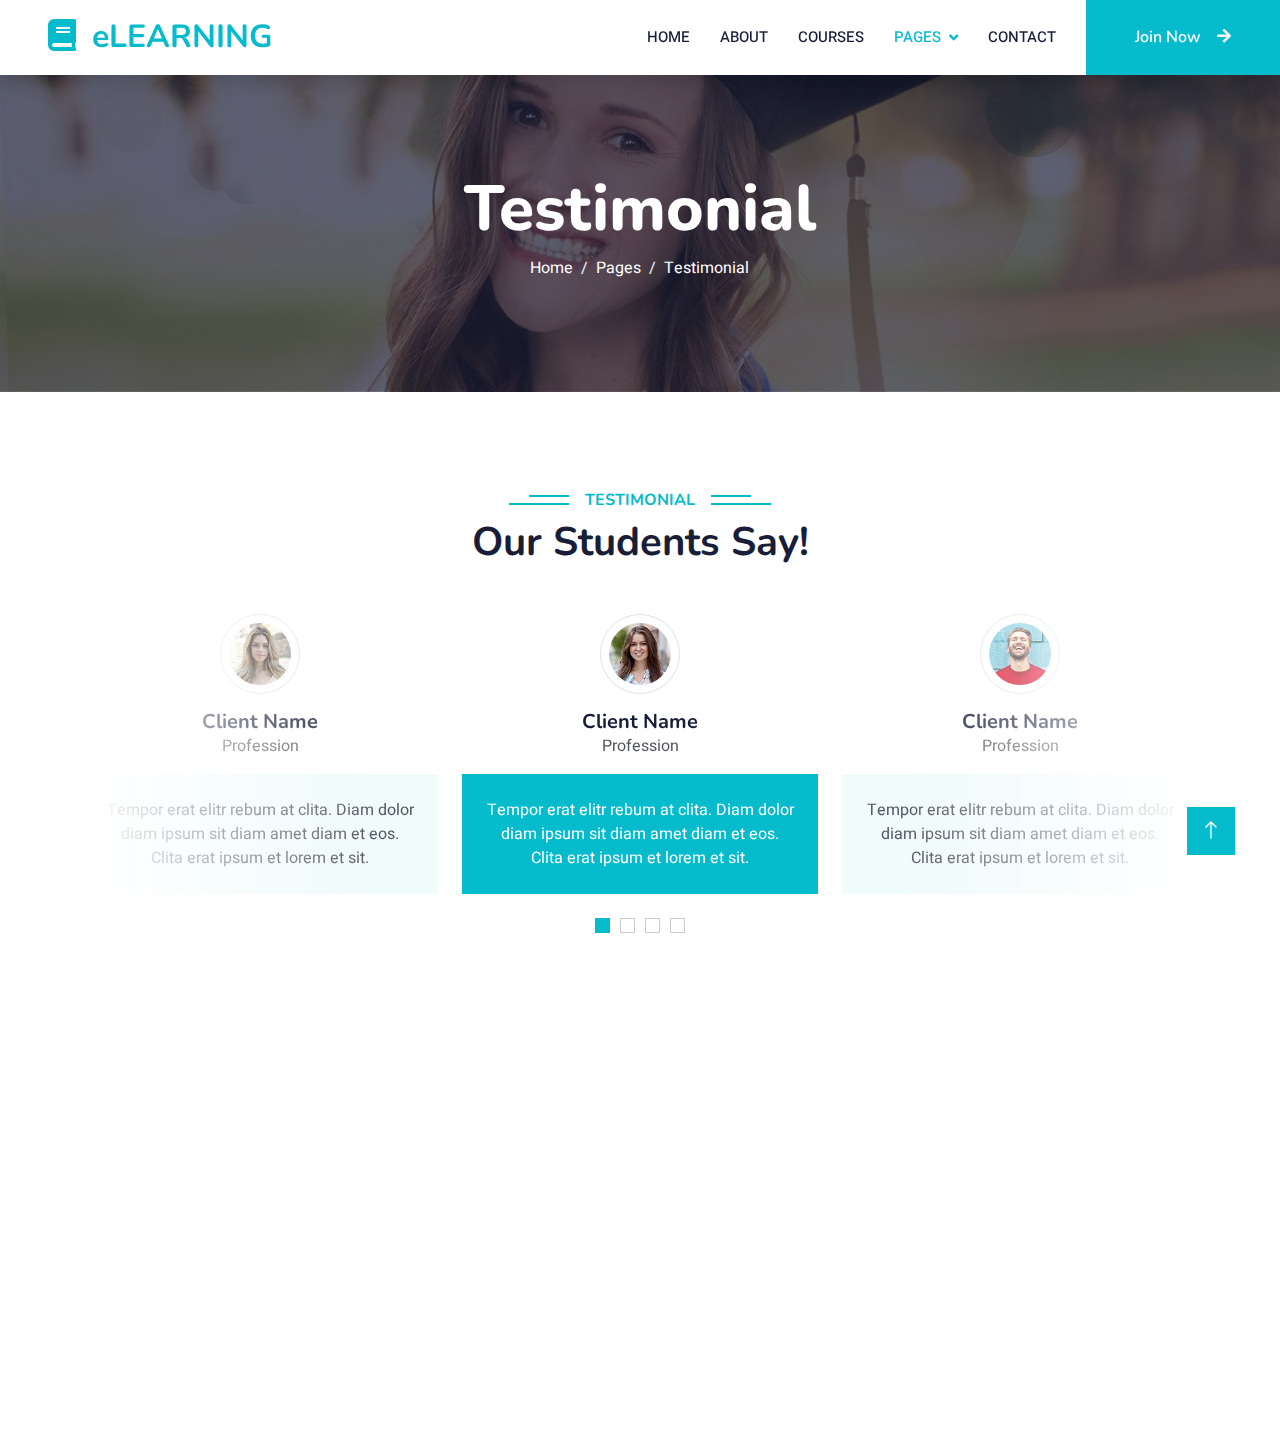
<file: testimonial.html>
<!DOCTYPE html>
<html lang="en">

<head>
    <meta charset="utf-8">
    <title>eLEARNING - eLearning HTML Template</title>
    <meta content="width=device-width, initial-scale=1.0" name="viewport">
    <meta content="" name="keywords">
    <meta content="" name="description">

    <!-- Favicon -->
    <link href="img/favicon.ico" rel="icon">

    <!-- Google Web Fonts -->
    <link rel="preconnect" href="https://fonts.googleapis.com">
    <link rel="preconnect" href="https://fonts.gstatic.com" crossorigin>
    <link href="https://fonts.googleapis.com/css2?family=Heebo:wght@400;500;600&family=Nunito:wght@600;700;800&display=swap" rel="stylesheet">

    <!-- Icon Font Stylesheet -->
    <link href="https://cdnjs.cloudflare.com/ajax/libs/font-awesome/5.10.0/css/all.min.css" rel="stylesheet">
    <link href="https://cdn.jsdelivr.net/npm/bootstrap-icons@1.4.1/font/bootstrap-icons.css" rel="stylesheet">

    <!-- Libraries Stylesheet -->
    <link href="lib/animate/animate.min.css" rel="stylesheet">
    <link href="lib/owlcarousel/assets/owl.carousel.min.css" rel="stylesheet">

    <!-- Customized Bootstrap Stylesheet -->
    <link href="css/bootstrap.min.css" rel="stylesheet">

    <!-- Template Stylesheet -->
    <link href="css/style.css" rel="stylesheet">
</head>

<body>
    <!-- Spinner Start -->
    <div id="spinner" class="show bg-white position-fixed translate-middle w-100 vh-100 top-50 start-50 d-flex align-items-center justify-content-center">
        <div class="spinner-border text-primary" style="width: 3rem; height: 3rem;" role="status">
            <span class="sr-only">Loading...</span>
        </div>
    </div>
    <!-- Spinner End -->


    <!-- Navbar Start -->
    <nav class="navbar navbar-expand-lg bg-white navbar-light shadow sticky-top p-0">
        <a href="index.html" class="navbar-brand d-flex align-items-center px-4 px-lg-5">
            <h2 class="m-0 text-primary"><i class="fa fa-book me-3"></i>eLEARNING</h2>
        </a>
        <button type="button" class="navbar-toggler me-4" data-bs-toggle="collapse" data-bs-target="#navbarCollapse">
            <span class="navbar-toggler-icon"></span>
        </button>
        <div class="collapse navbar-collapse" id="navbarCollapse">
            <div class="navbar-nav ms-auto p-4 p-lg-0">
                <a href="index.html" class="nav-item nav-link">Home</a>
                <a href="about.html" class="nav-item nav-link">About</a>
                <a href="courses.html" class="nav-item nav-link">Courses</a>
                <div class="nav-item dropdown">
                    <a href="#" class="nav-link dropdown-toggle active" data-bs-toggle="dropdown">Pages</a>
                    <div class="dropdown-menu fade-down m-0">
                        <a href="team.html" class="dropdown-item">Our Team</a>
                        <a href="testimonial.html" class="dropdown-item active">Testimonial</a>
                        <a href="404.html" class="dropdown-item">404 Page</a>
                    </div>
                </div>
                <a href="contact.html" class="nav-item nav-link">Contact</a>
            </div>
            <a href="" class="btn btn-primary py-4 px-lg-5 d-none d-lg-block">Join Now<i class="fa fa-arrow-right ms-3"></i></a>
        </div>
    </nav>
    <!-- Navbar End -->


    <!-- Header Start -->
    <div class="container-fluid bg-primary py-5 mb-5 page-header">
        <div class="container py-5">
            <div class="row justify-content-center">
                <div class="col-lg-10 text-center">
                    <h1 class="display-3 text-white animated slideInDown">Testimonial</h1>
                    <nav aria-label="breadcrumb">
                        <ol class="breadcrumb justify-content-center">
                            <li class="breadcrumb-item"><a class="text-white" href="#">Home</a></li>
                            <li class="breadcrumb-item"><a class="text-white" href="#">Pages</a></li>
                            <li class="breadcrumb-item text-white active" aria-current="page">Testimonial</li>
                        </ol>
                    </nav>
                </div>
            </div>
        </div>
    </div>
    <!-- Header End -->


    <!-- Testimonial Start -->
    <div class="container-xxl py-5 wow fadeInUp" data-wow-delay="0.1s">
        <div class="container">
            <div class="text-center">
                <h6 class="section-title bg-white text-center text-primary px-3">Testimonial</h6>
                <h1 class="mb-5">Our Students Say!</h1>
            </div>
            <div class="owl-carousel testimonial-carousel position-relative">
                <div class="testimonial-item text-center">
                    <img class="border rounded-circle p-2 mx-auto mb-3" src="img/testimonial-1.jpg" style="width: 80px; height: 80px;">
                    <h5 class="mb-0">Client Name</h5>
                    <p>Profession</p>
                    <div class="testimonial-text bg-light text-center p-4">
                    <p class="mb-0">Tempor erat elitr rebum at clita. Diam dolor diam ipsum sit diam amet diam et eos. Clita erat ipsum et lorem et sit.</p>
                    </div>
                </div>
                <div class="testimonial-item text-center">
                    <img class="border rounded-circle p-2 mx-auto mb-3" src="img/testimonial-2.jpg" style="width: 80px; height: 80px;">
                    <h5 class="mb-0">Client Name</h5>
                    <p>Profession</p>
                    <div class="testimonial-text bg-light text-center p-4">
                    <p class="mb-0">Tempor erat elitr rebum at clita. Diam dolor diam ipsum sit diam amet diam et eos. Clita erat ipsum et lorem et sit.</p>
                    </div>
                </div>
                <div class="testimonial-item text-center">
                    <img class="border rounded-circle p-2 mx-auto mb-3" src="img/testimonial-3.jpg" style="width: 80px; height: 80px;">
                    <h5 class="mb-0">Client Name</h5>
                    <p>Profession</p>
                    <div class="testimonial-text bg-light text-center p-4">
                    <p class="mb-0">Tempor erat elitr rebum at clita. Diam dolor diam ipsum sit diam amet diam et eos. Clita erat ipsum et lorem et sit.</p>
                    </div>
                </div>
                <div class="testimonial-item text-center">
                    <img class="border rounded-circle p-2 mx-auto mb-3" src="img/testimonial-4.jpg" style="width: 80px; height: 80px;">
                    <h5 class="mb-0">Client Name</h5>
                    <p>Profession</p>
                    <div class="testimonial-text bg-light text-center p-4">
                    <p class="mb-0">Tempor erat elitr rebum at clita. Diam dolor diam ipsum sit diam amet diam et eos. Clita erat ipsum et lorem et sit.</p>
                    </div>
                </div>
            </div>
        </div>
    </div>
    <!-- Testimonial End -->
        

    <!-- Footer Start -->
    <div class="container-fluid bg-dark text-light footer pt-5 mt-5 wow fadeIn" data-wow-delay="0.1s">
        <div class="container py-5">
            <div class="row g-5">
                <div class="col-lg-3 col-md-6">
                    <h4 class="text-white mb-3">Quick Link</h4>
                    <a class="btn btn-link" href="">About Us</a>
                    <a class="btn btn-link" href="">Contact Us</a>
                    <a class="btn btn-link" href="">Privacy Policy</a>
                    <a class="btn btn-link" href="">Terms & Condition</a>
                    <a class="btn btn-link" href="">FAQs & Help</a>
                </div>
                <div class="col-lg-3 col-md-6">
                    <h4 class="text-white mb-3">Contact</h4>
                    <p class="mb-2"><i class="fa fa-map-marker-alt me-3"></i>123 Street, New York, USA</p>
                    <p class="mb-2"><i class="fa fa-phone-alt me-3"></i>+012 345 67890</p>
                    <p class="mb-2"><i class="fa fa-envelope me-3"></i>info@example.com</p>
                    <div class="d-flex pt-2">
                        <a class="btn btn-outline-light btn-social" href=""><i class="fab fa-twitter"></i></a>
                        <a class="btn btn-outline-light btn-social" href=""><i class="fab fa-facebook-f"></i></a>
                        <a class="btn btn-outline-light btn-social" href=""><i class="fab fa-youtube"></i></a>
                        <a class="btn btn-outline-light btn-social" href=""><i class="fab fa-linkedin-in"></i></a>
                    </div>
                </div>
                <div class="col-lg-3 col-md-6">
                    <h4 class="text-white mb-3">Gallery</h4>
                    <div class="row g-2 pt-2">
                        <div class="col-4">
                            <img class="img-fluid bg-light p-1" src="img/course-1.jpg" alt="">
                        </div>
                        <div class="col-4">
                            <img class="img-fluid bg-light p-1" src="img/course-2.jpg" alt="">
                        </div>
                        <div class="col-4">
                            <img class="img-fluid bg-light p-1" src="img/course-3.jpg" alt="">
                        </div>
                        <div class="col-4">
                            <img class="img-fluid bg-light p-1" src="img/course-2.jpg" alt="">
                        </div>
                        <div class="col-4">
                            <img class="img-fluid bg-light p-1" src="img/course-3.jpg" alt="">
                        </div>
                        <div class="col-4">
                            <img class="img-fluid bg-light p-1" src="img/course-1.jpg" alt="">
                        </div>
                    </div>
                </div>
                <div class="col-lg-3 col-md-6">
                    <h4 class="text-white mb-3">Newsletter</h4>
                    <p>Dolor amet sit justo amet elitr clita ipsum elitr est.</p>
                    <div class="position-relative mx-auto" style="max-width: 400px;">
                        <input class="form-control border-0 w-100 py-3 ps-4 pe-5" type="text" placeholder="Your email">
                        <button type="button" class="btn btn-primary py-2 position-absolute top-0 end-0 mt-2 me-2">SignUp</button>
                    </div>
                </div>
            </div>
        </div>
        <div class="container">
            <div class="copyright">
                <div class="row">
                    <div class="col-md-6 text-center text-md-start mb-3 mb-md-0">
                        &copy; <a class="border-bottom" href="#">Your Site Name</a>, All Right Reserved.

                        <!--/*** This template is free as long as you keep the footer author’s credit link/attribution link/backlink. If you'd like to use the template without the footer author’s credit link/attribution link/backlink, you can purchase the Credit Removal License from "https://htmlcodex.com/credit-removal". Thank you for your support. ***/-->
                        Designed By <a class="border-bottom" href="https://htmlcodex.com">HTML Codex</a>
                    </div>
                    <div class="col-md-6 text-center text-md-end">
                        <div class="footer-menu">
                            <a href="">Home</a>
                            <a href="">Cookies</a>
                            <a href="">Help</a>
                            <a href="">FQAs</a>
                        </div>
                    </div>
                </div>
            </div>
        </div>
    </div>
    <!-- Footer End -->


    <!-- Back to Top -->
    <a href="#" class="btn btn-lg btn-primary btn-lg-square back-to-top"><i class="bi bi-arrow-up"></i></a>


    <!-- JavaScript Libraries -->
    <script src="https://code.jquery.com/jquery-3.4.1.min.js"></script>
    <script src="https://cdn.jsdelivr.net/npm/bootstrap@5.0.0/dist/js/bootstrap.bundle.min.js"></script>
    <script src="lib/wow/wow.min.js"></script>
    <script src="lib/easing/easing.min.js"></script>
    <script src="lib/waypoints/waypoints.min.js"></script>
    <script src="lib/owlcarousel/owl.carousel.min.js"></script>

    <!-- Template Javascript -->
    <script src="js/main.js"></script>
</body>

</html>
</file>
<file: css/style.css>
/********** Template CSS **********/
:root {
    --primary: #06BBCC;
    --light: #F0FBFC;
    --dark: #181d38;
}

.fw-medium {
    font-weight: 600 !important;
}

.fw-semi-bold {
    font-weight: 700 !important;
}

.back-to-top {
    position: fixed;
    display: none;
    right: 45px;
    bottom: 45px;
    z-index: 99;
}


/*** Spinner ***/
#spinner {
    opacity: 0;
    visibility: hidden;
    transition: opacity .5s ease-out, visibility 0s linear .5s;
    z-index: 99999;
}

#spinner.show {
    transition: opacity .5s ease-out, visibility 0s linear 0s;
    visibility: visible;
    opacity: 1;
}


/*** Button ***/
.btn {
    font-family: 'Nunito', sans-serif;
    font-weight: 600;
    transition: .5s;
}

.btn.btn-primary,
.btn.btn-secondary {
    color: #FFFFFF;
}

.btn-square {
    width: 38px;
    height: 38px;
}

.btn-sm-square {
    width: 32px;
    height: 32px;
}

.btn-lg-square {
    width: 48px;
    height: 48px;
}

.btn-square,
.btn-sm-square,
.btn-lg-square {
    padding: 0;
    display: flex;
    align-items: center;
    justify-content: center;
    font-weight: normal;
    border-radius: 0px;
}


/*** Navbar ***/
.navbar .dropdown-toggle::after {
    border: none;
    content: "\f107";
    font-family: "Font Awesome 5 Free";
    font-weight: 900;
    vertical-align: middle;
    margin-left: 8px;
}

.navbar-light .navbar-nav .nav-link {
    margin-right: 30px;
    padding: 25px 0;
    color: #FFFFFF;
    font-size: 15px;
    text-transform: uppercase;
    outline: none;
}

.navbar-light .navbar-nav .nav-link:hover,
.navbar-light .navbar-nav .nav-link.active {
    color: var(--primary);
}

@media (max-width: 991.98px) {
    .navbar-light .navbar-nav .nav-link  {
        margin-right: 0;
        padding: 10px 0;
    }

    .navbar-light .navbar-nav {
        border-top: 1px solid #EEEEEE;
    }
}

.navbar-light .navbar-brand,
.navbar-light a.btn {
    height: 75px;
}

.navbar-light .navbar-nav .nav-link {
    color: var(--dark);
    font-weight: 500;
}

.navbar-light.sticky-top {
    top: -100px;
    transition: .5s;
}

@media (min-width: 992px) {
    .navbar .nav-item .dropdown-menu {
        display: block;
        margin-top: 0;
        opacity: 0;
        visibility: hidden;
        transition: .5s;
    }

    .navbar .dropdown-menu.fade-down {
        top: 100%;
        transform: rotateX(-75deg);
        transform-origin: 0% 0%;
    }

    .navbar .nav-item:hover .dropdown-menu {
        top: 100%;
        transform: rotateX(0deg);
        visibility: visible;
        transition: .5s;
        opacity: 1;
    }
}


/*** Header carousel ***/
@media (max-width: 768px) {
    .header-carousel .owl-carousel-item {
        position: relative;
        min-height: 500px;
    }
    
    .header-carousel .owl-carousel-item img {
        position: absolute;
        width: 100%;
        height: 100%;
        object-fit: cover;
    }
}

.header-carousel .owl-nav {
    position: absolute;
    top: 50%;
    right: 8%;
    transform: translateY(-50%);
    display: flex;
    flex-direction: column;
}

.header-carousel .owl-nav .owl-prev,
.header-carousel .owl-nav .owl-next {
    margin: 7px 0;
    width: 45px;
    height: 45px;
    display:none;
    align-items: center;
    justify-content: center;
    color: #FFFFFF;
    background: transparent;
    border: 1px solid #FFFFFF;
    font-size: 22px;
    transition: .5s;
}

.header-carousel .owl-nav .owl-prev:hover,
.header-carousel .owl-nav .owl-next:hover {
    background: var(--primary);
    border-color: var(--primary);
}

.page-header {
    background: linear-gradient(rgba(24, 29, 56, .7), rgba(24, 29, 56, .7)), url(../img/carousel-1.jpg);
    background-position: center center;
    background-repeat: no-repeat;
    background-size: cover;
}

.page-header-inner {
    background: rgba(15, 23, 43, .7);
}

.breadcrumb-item + .breadcrumb-item::before {
    color: var(--light);
}


/*** Section Title ***/
.section-title {
    position: relative;
    display: inline-block;
    text-transform: uppercase;
}

.section-title::before {
    position: absolute;
    content: "";
    width: calc(100% + 80px);
    height: 2px;
    top: 4px;
    left: -40px;
    background: var(--primary);
    z-index: -1;
}

.section-title::after {
    position: absolute;
    content: "";
    width: calc(100% + 120px);
    height: 2px;
    bottom: 5px;
    left: -60px;
    background: var(--primary);
    z-index: -1;
}

.section-title.text-start::before {
    width: calc(100% + 40px);
    left: 0;
}

.section-title.text-start::after {
    width: calc(100% + 60px);
    left: 0;
}


/*** Service ***/
.service-item {
    background: var(--light);
    transition: .5s;
}

.service-item:hover {
    margin-top: -10px;
    background: var(--primary);
}

.service-item * {
    transition: .5s;
}

.service-item:hover * {
    color: var(--light) !important;
}


/*** Categories & Courses ***/
.category img,
.course-item img {
    transition: .5s;
}

.category a:hover img,
.course-item:hover img {
    transform: scale(1.1);
}


/*** Team ***/
.team-item img {
    transition: .5s;
}

.team-item:hover img {
    transform: scale(1.1);
}


/*** Testimonial ***/
.testimonial-carousel::before {
    position: absolute;
    content: "";
    top: 0;
    left: 0;
    height: 100%;
    width: 0;
    background: linear-gradient(to right, rgba(255, 255, 255, 1) 0%, rgba(255, 255, 255, 0) 100%);
    z-index: 1;
}

.testimonial-carousel::after {
    position: absolute;
    content: "";
    top: 0;
    right: 0;
    height: 100%;
    width: 0;
    background: linear-gradient(to left, rgba(255, 255, 255, 1) 0%, rgba(255, 255, 255, 0) 100%);
    z-index: 1;
}

@media (min-width: 768px) {
    .testimonial-carousel::before,
    .testimonial-carousel::after {
        width: 200px;
    }
}

@media (min-width: 992px) {
    .testimonial-carousel::before,
    .testimonial-carousel::after {
        width: 300px;
    }
}

.testimonial-carousel .owl-item .testimonial-text,
.testimonial-carousel .owl-item.center .testimonial-text * {
    transition: .5s;
}

.testimonial-carousel .owl-item.center .testimonial-text {
    background: var(--primary) !important;
}

.testimonial-carousel .owl-item.center .testimonial-text * {
    color: #FFFFFF !important;
}

.testimonial-carousel .owl-dots {
    margin-top: 24px;
    display: flex;
    align-items: flex-end;
    justify-content: center;
}

.testimonial-carousel .owl-dot {
    position: relative;
    display: inline-block;
    margin: 0 5px;
    width: 15px;
    height: 15px;
    border: 1px solid #CCCCCC;
    transition: .5s;
}

.testimonial-carousel .owl-dot.active {
    background: var(--primary);
    border-color: var(--primary);
}


/*** Footer ***/
.footer .btn.btn-social {
    margin-right: 5px;
    width: 35px;
    height: 35px;
    display: flex;
    align-items: center;
    justify-content: center;
    color: var(--light);
    font-weight: normal;
    border: 1px solid #FFFFFF;
    border-radius: 35px;
    transition: .3s;
}

.footer .btn.btn-social:hover {
    color: var(--primary);
}

.footer .btn.btn-link {
    display: block;
    margin-bottom: 5px;
    padding: 0;
    text-align: left;
    color: #FFFFFF;
    font-size: 15px;
    font-weight: normal;
    text-transform: capitalize;
    transition: .3s;
}

.footer .btn.btn-link::before {
    position: relative;
    content: "\f105";
    font-family: "Font Awesome 5 Free";
    font-weight: 900;
    margin-right: 10px;
}

.footer .btn.btn-link:hover {
    letter-spacing: 1px;
    box-shadow: none;
}

.footer .copyright {
    padding: 25px 0;
    font-size: 15px;
    border-top: 1px solid rgba(256, 256, 256, .1);
}

.footer .copyright a {
    color: var(--light);
}

.footer .footer-menu a {
    margin-right: 15px;
    padding-right: 15px;
    border-right: 1px solid rgba(255, 255, 255, .1);
}

.footer .footer-menu a:last-child {
    margin-right: 0;
    padding-right: 0;
    border-right: none;
}
</file>
